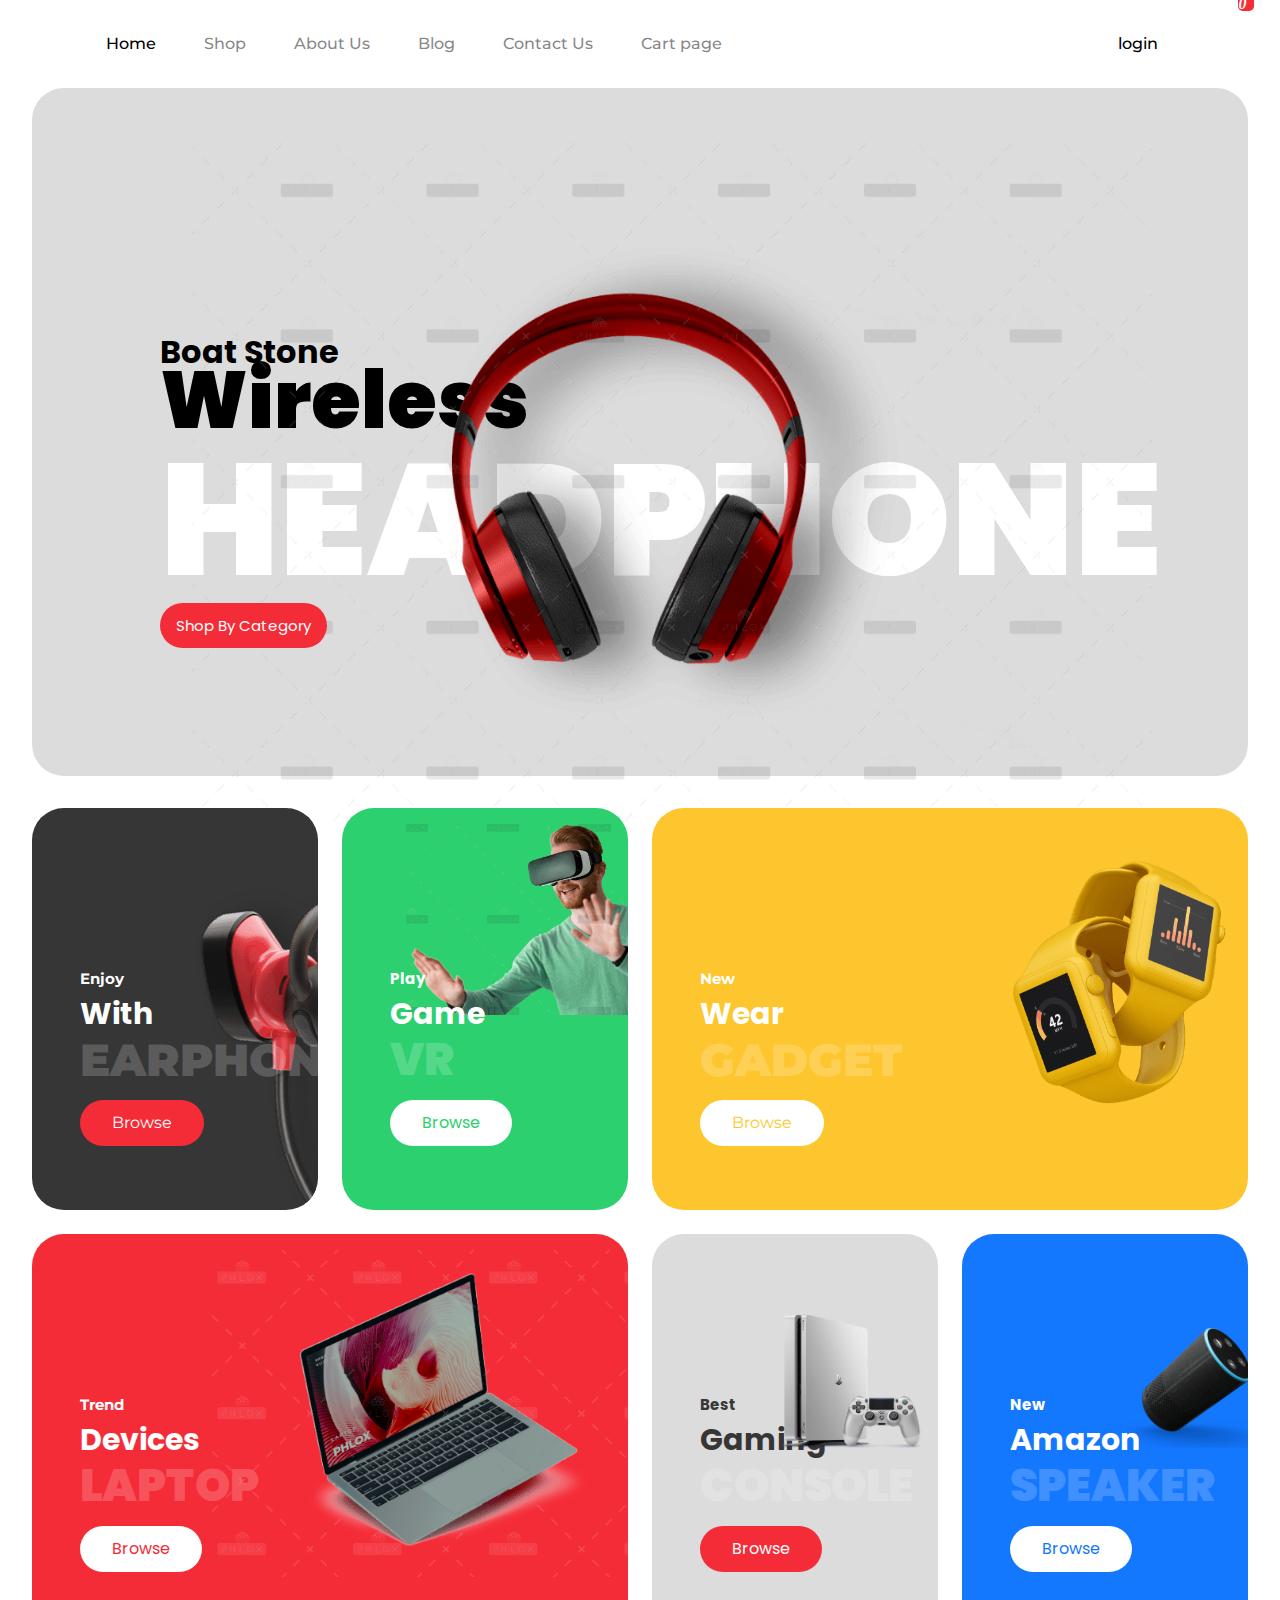
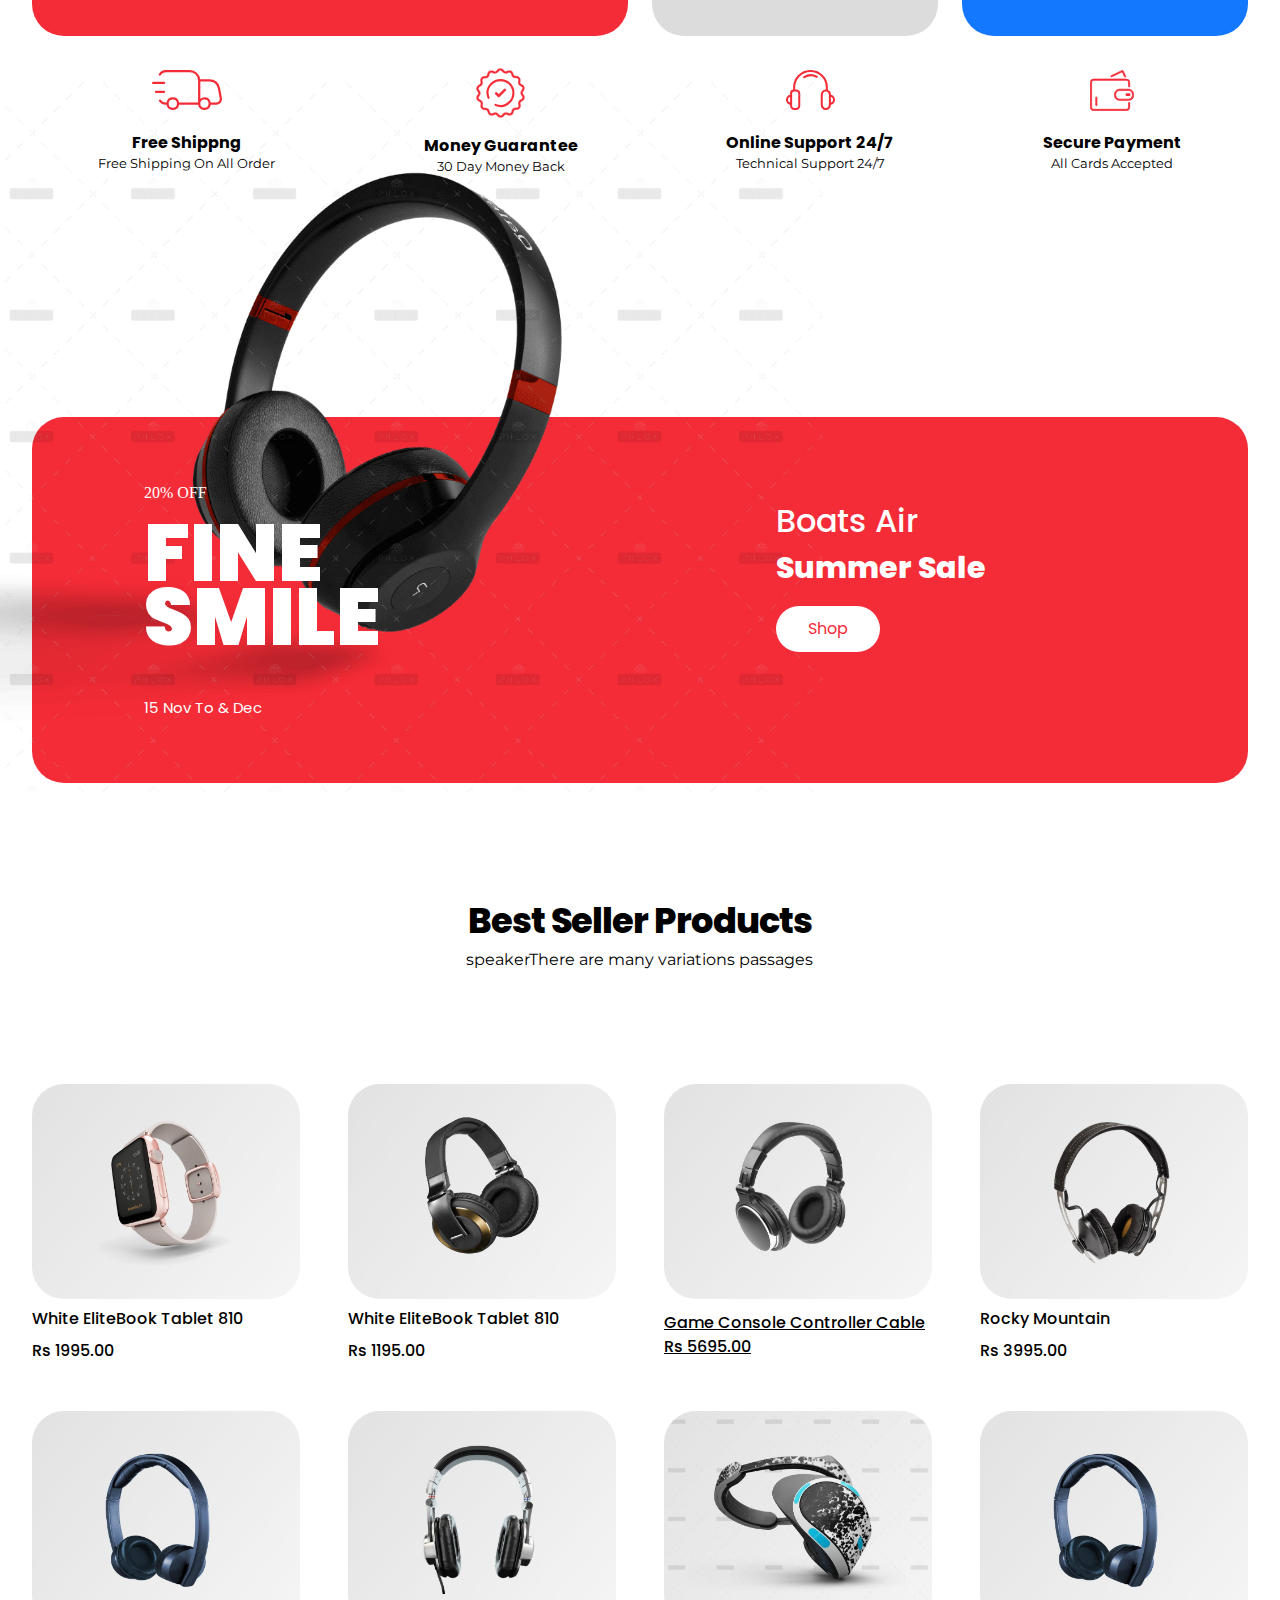
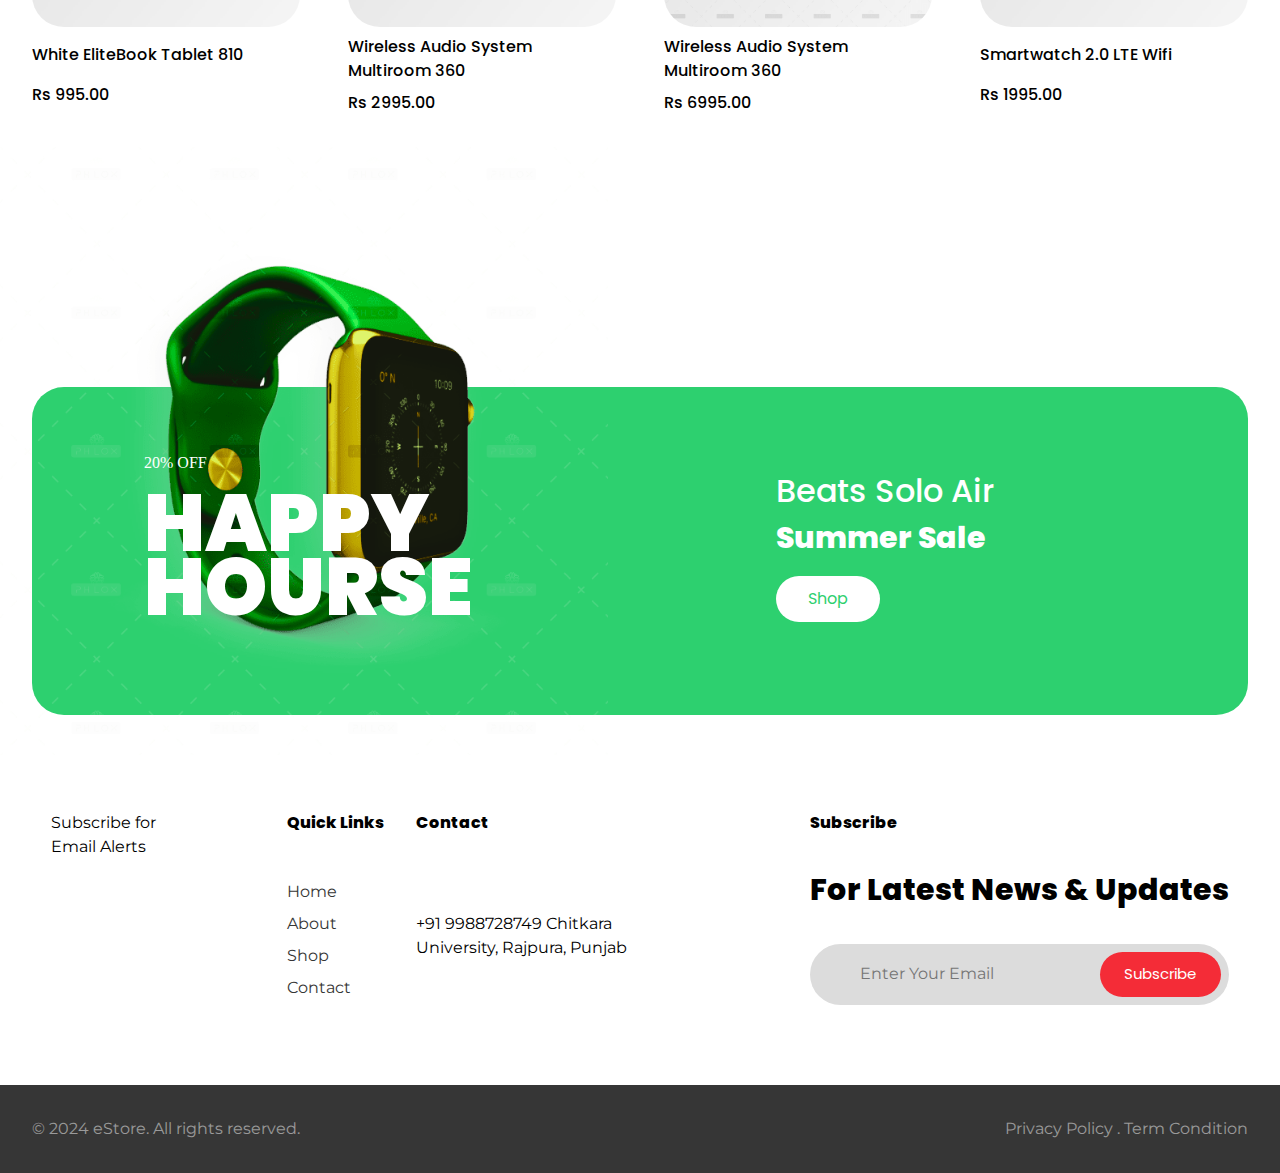
<file: index.html>
<!DOCTYPE html>
<html lang="en">
  <head>
    <meta charset="UTF-8" />
    <meta http-equiv="X-UA-Compatible" content="IE=edge" />
    <meta name="viewport" content="width=device-width, initial-scale=1.0" />

    <link
      href="https://fonts.googleapis.com/css2?family=Montserrat:wght@100;200;300;400;500;600;700;800;900&family=Poppins:wght@100;200;300;400;500;600;700;800;900&display=swap"
      rel="stylesheet"
    />
    <link rel="stylesheet" href="https://unicons.iconscout.com/release/v4.0.0/css/line.css"/>
    <link rel="stylesheet" href="css/index.css" />
    <script src="js/index.js" defer></script>
    <title>Ecommerce Website</title>
  </head>
  <body class="home">
    <header class="primary-header container flex">
      <div class="header-inner-one flex">
        <div class="logo">
        </div>
        <button
          class="mobile-close-btn"
          data-visible="false"
          aria-controls="primary-navigation"
        >
          <i class="uil uil-times-circle"></i>
        </button>
        <nav>
          <ul
            id="primary-navigation"
            data-visible="false"
            class="primary-navigation flex"
          >
            <li>
              <a class="active fs-100 fs-montserrat bold-500" href="index.html"
                >Home</a
              >
            </li>
            <li>
              <a class="fs-100 fs-montserrat bold-500" href="shop.html"
                >Shop</a
              >
            </li>
            <li>
              <a class="fs-100 fs-montserrat bold-500" href="about.html"
                >About Us</a
              >
            </li>
            <li>
              <a class="fs-100 fs-montserrat bold-500" href="blog.html"
                >Blog</a
              >
            </li>
            <li>
              <a class="fs-100 fs-montserrat bold-500" href="contactus.html"
                >Contact Us</a
              >
            </li>
            <li>
              <a class="fs-100 fs-montserrat bold-500" href="cart.html"
                >Cart page</a
              >
            </li>
          </ul>
        </nav>
      </div>

      <div class="header-login flex">
        <p class="fs-100 fs-montserrat bold-500">login</p>
        <i class="uil uil-search"></i>
        <i
          id="cart-box"
          aria-controls="cart-icon"
          class="uil uil-shopping-bag"
        ></i>

        <div id="cart-icon" data-visible="false" class="cart-icon">
          <div class="shopping flex">
            <p>Shopping Basket</p>
            <i id="cross-btn" class="uil uil-times"></i>
          </div>
          <div class="cart flex">
            <i class="uil uil-shopping-cart-alt"></i>
            <p>Cart Is Empty</p>

          </div>
        </div>
      </div>
      <div class="mobile-open-btn"><i class="uil uil-align-right"></i></div>
    </header>

    <main class="hero-section">
      <div>
        <h1 class="fs-200 fs-poppins">
          Boat Stone
          <span class="block lineheight fs-300 bold-900 big-wireless fs-poppins"
            >Wireless</span
          ><span
            class="text-white fs-900 uppercase lineheight-2 bold-bolder fs-poppins"
            >HeadPhone</span
          >
        </h1>
        <img src="image/p-1.png" alt="" />
      </div>
      <div class="hero-inner flex">
        <div>
          <button class="large-btn bg-red text-white fs-poppins fs-50">
            Shop By Category
          </button>
        </div>
        <!-- <div class="hero-info">
          <h4 class="fs-montserrat">Description</h4>
          <p class="fs-montserrat">
            There are many variations passages of Lorem Ipsum available, but the
            majority have suffered alteration
          </p>
        </div> -->
      </div>
    </main>

    <section class="product-section">
      <div class="category bg-black grid">
        <div>
          <h3 class="text-white fs-50 fs-montserrat bold">
            Enjoy <span class="block fs-300 fs-poppins bold">With</span
            ><span
              class="earphone uppercase fs-400 fs-montserrat bold-900 lineheight"
              >Earphone</span
            >
          </h3>
          <button class="prdduct-btn large-btn text-white bg-red fs-montserrat">
            Browse
          </button>
        </div>
        <div class="product-img1">
          <img src="image/h.png" alt="" />
        </div>
      </div>
      <div class="category bg-green grid">
        <div>
          <h3 class="text-white fs-50 fs-poppins bold">
            Play <span class="block fs-300 fs-poppins bold">Game</span
            ><span
              class="earphone uppercase fs-400 fs-poppins bold-900 lineheight"
              >VR</span
            >
          </h3>
          <button class="prdduct-btn large-btn text-green bg-white fs-poppins">
            Browse
          </button>
        </div>
        <div class="product-img5">
          <img src="image/man2.png" alt="" />
        </div>
      </div>
      <div class="category bg-yellow grid">
        <div>
          <h3 class="text-white fs-50 fs-montserrat bold">
            New <span class="block fs-300 fs-poppins bold">Wear</span
            ><span
              class="earphone uppercase fs-400 fs-montserrat bold-900 lineheight"
              >Gadget</span
            >
          </h3>
          <button
            class="prdduct-btn large-btn text-yellow bg-white fs-montserrat"
          >
            Browse
          </button>
        </div>
        <div class="product-img2">
          <img src="image/w.png" alt="" />
        </div>
      </div>
      <div class="category bg-red grid">
        <div>
          <h3 class="text-white fs-50 fs-montserrat bold">
            Trend <span class="block fs-300 fs-poppins bold">Devices</span
            ><span
              class="earphone uppercase fs-400 fs-poppins bold-900 lineheight"
              >Laptop</span
            >
          </h3>
          <button class="prdduct-btn large-btn text-red bg-white fs-poppins">
            Browse
          </button>
        </div>
        <div class="product-img3">
          <img src="image/Laptop.png" alt="" />
        </div>
      </div>
      <div class="category bg-gray grid">
        <div>
          <h3 class="text-black fs-50 fs-poppins bold">
            Best
            <span class="block fs-300 fs-poppins bold text-black">Gaming</span
            ><span
              class="earphone uppercase fs-400 fs-poppins bold-900 lineheight"
              >Console</span
            >
          </h3>
          <button class="prdduct-btn large-btn text-white bg-red fs-poppins">
            Browse
          </button>
        </div>
        <div class="product-img4">
          <img src="image/gam.png" alt="" />
        </div>
      </div>
      
      <div class="category bg-blue grid">
        <div>
          <h3 class="text-white fs-50 fs-poppins bold">
            New <span class="block fs-300 fs-poppins bold">Amazon</span
            ><span
              class="earphone uppercase fs-400 fs-poppins bold-900 lineheight"
              >speaker</span
            >
          </h3>
          <button class="prdduct-btn large-btn text-blue bg-white fs-poppins">
            Browse
          </button>
        </div>
        <div class="product-img6">
          <img src="image/mus.png" alt="" />
        </div>
      </div>
    </section>


    <section class="service-section">
      <div class="service">
        <img src="image/free.svg" alt="" />
        <div class="service-info">
          <h3 class="fs-poppins fs-200">Free Shippng</h3>
          <p class="fs-montserrat fs-50">Free Shipping On All Order</p>
        </div>
      </div>
      <div class="service">
        <img src="image/sett.svg" alt="" />
        <div class="service-info">
          <h3 class="fs-poppins fs-200">Money Guarantee</h3>
          <p class="fs-montserrat fs-50">30 Day Money Back</p>
        </div>
      </div>
      <div class="service">
        <img src="image/supt.svg" alt="" />
        <div class="service-info">
          <h3 class="fs-poppins fs-200">Online Support 24/7</h3>
          <p class="fs-montserrat fs-50">Technical Support 24/7</p>
        </div>
      </div>
      <div class="service">
        <img src="image/pay.svg" alt="" />
        <div class="service-info">
          <h3 class="fs-poppins fs-200">Secure Payment</h3>
          <p class="fs-montserrat fs-50">All Cards Accepted</p>
        </div>
      </div>
    </section>


    <section class="feature-section bg-red">
      <div class="feature-one grid">
        <img src="image/image1.png" alt="" />
        <p class="text-white uppercase">20% OFF</p>
        <p
          class="font-size lineheight fs-500 text-white fs-poppins bold-900 uppercase"
        >
          fine <span class="smile">smile</span>
        </p>
        <p class="text-white fs-poppins fs-50">15 Nov To & Dec</p>
      </div>
      <div class="feature-info">
        <h2 class="fs-200 text-white fs-poppins bold-500">Boats Air</h2>
        <p class="fs-poppins fs-300 bold-800 text-white">Summer Sale</p>
        
        <button class="prdduct-btn large-btn text-red bg-white fs-poppins">
          Shop
        </button>
      </div>
    </section>

    <section class="best-product container">
      <h2 class="letter-spacing bold-800 fs-poppins">Best Seller Products</h2>
      <p class="fs-montserrat fs-100">
        speakerThere are many variations passages
      </p>
    </section>

    <section class="best-Seller">
      <div class="product grid">
        <img src="image/p-2.jpg" alt="" />
        <p class="fs-poppins bold-500">White EliteBook Tablet 810</p>
        <p class="fs-poppins bold-500">Rs 1995.00</p>

        <div class="product-details grid bg-red">
          <i class="text-white uil uil-shopping-cart-alt"></i>
          <i class="text-white uil uil-heart-alt"></i>
        </div>

      </div>
      <div class="product grid">
        <img src="image/p-3.jpg" alt="" />
        <p class="fs-poppins bold-500">White EliteBook Tablet 810</p>
        <p class="fs-poppins bold-500">Rs 1195.00</p>


        <div class="product-details grid bg-red">
          <i class="text-white uil uil-shopping-cart-alt"></i>
          <i class="text-white uil uil-heart-alt"></i>
        </div>

      </div>
      <div class="product grid">
	  
        <img src="image/p-4.jpg" alt="" /> <a href ="product.html" style="color:black";>
        <p class="fs-poppins bold-500">Game Console Controller Cable</p>
        <p class="fs-poppins bold-500">Rs 5695.00</p>
		</a>
	
        <div class="product-details grid bg-red">
          <i class="text-white uil uil-shopping-cart-alt"></i>
          <i class="text-white uil uil-heart-alt"></i>
        </div>

      </div>
      <div class="product grid">
        <img src="image/p-5.jpg" alt="" />
        <p class="fs-poppins bold-500">Rocky Mountain</p>
        <p class="fs-poppins bold-500">Rs 3995.00</p>

        <div class="product-details grid bg-red">
          <i class="text-white uil uil-shopping-cart-alt"></i>
          <i class="text-white uil uil-heart-alt"></i>
        </div>

      </div>
      <div class="product grid">
        <img src="image/p9.jpg" alt="" />
        <p class="fs-poppins bold-500">White EliteBook Tablet 810</p>
        <p class="fs-poppins bold-500">Rs 995.00</p>

        <div class="product-details grid bg-red">
          <i class="text-white uil uil-shopping-cart-alt"></i>
          <i class="text-white uil uil-heart-alt"></i>
        </div>
        
      </div>
      <div class="product grid">
        <img src="image/p-7.jpg" alt="" />
        <p class="fs-poppins bold-500">Wireless Audio System Multiroom 360</p>
        <p class="fs-poppins bold-500">Rs 2995.00</p>

        <div class="product-details grid bg-red">
          <i class="text-white uil uil-shopping-cart-alt"></i>
          <i class="text-white uil uil-heart-alt"></i>
        </div>

      </div>
      <div class="product grid">
        <img src="image/p8.png" alt="" />
        <p class="fs-poppins bold-500">Wireless Audio System Multiroom 360</p>
        <p class="fs-poppins bold-500">Rs 6995.00</p>

        <div class="product-details grid bg-red">
          <i class="text-white uil uil-shopping-cart-alt"></i>
          <i class="text-white uil uil-heart-alt"></i>
        </div>

      </div>
      <div class="product grid">
        <img src="image/p9.jpg" alt="" />
        <p class="fs-poppins bold-500">Smartwatch 2.0 LTE Wifi</p>
        <p class="fs-poppins bold-500">Rs 1995.00</p>

        <!-- ---------------------------- -->
        <div class="product-details grid bg-red">
          <i class="text-white uil uil-shopping-cart-alt"></i>
          <i class="text-white uil uil-heart-alt"></i>
        </div>
      </div>
    </section>

    <section class="feature-section bg-green">
      <div class="feature-green feature-one grid">
        <img src="image/p12.png" alt="" />
        <p class="text-white uppercase">20% OFF</p>
        <p
          class="font-size lineheight fs-500 text-white fs-poppins bold-900 uppercase"
        >
          HAPPY <span class="smile">HOURSE</span>
        </p>
       
      </div>
      <div class="feature-info">
        <h2 class="fs-200 text-white fs-poppins bold-500">Beats Solo Air</h2>
        <p class="fs-poppins fs-300 bold-800 text-white">Summer Sale</p>
        
        <button class="prdduct-btn large-btn text-green bg-white fs-poppins">
          Shop
        </button>
      </div>
    </section>
    
    

    <footer>

      <section class="footer grid">
        <div class="footer-logo grid">
          <p class="fs-montserrat fs-200">
             Subscribe for Email Alerts
          </p>
          <div class="social-media flex">
            <i class="uil uil-facebook-f"></i>
            <i class="uil uil-instagram"></i>
            <i class="uil uil-linkedin"></i>
            <i class="uil uil-twitter"></i>
          </div>
        </div>

        <div class="footer-menu grid">
          <h3 class="fs-poppins fs-200 bold-800">Quick Links</h3>
          <ul>
            <li>
              <a class="fs-montserrat text-black fs-200" href="#">Home</a>
            </li>
            <li>
              <a class="fs-montserrat text-black fs-200" href="#">About</a>
            </li>
            <li>
              <a class="fs-montserrat text-black fs-200" href="#">Shop</a>
            </li>
            <li>
              <a class="fs-montserrat text-black fs-200" href="#">Contact</a>
            </li>
          </ul>
        </div>

        <div class="contact grid">
          <h3 class="fs-poppins fs-200 bold-800">Contact</h3>
          <p class="fs-montserrat">
            +91 9988728749 Chitkara University, Rajpura, Punjab
          </p>
        </div>

        <div class="emails grid">
          <h3 class="fs-poppins fs-200 bold-800">Subscribe</h3>
          <p class="updates fs-poppins fs-300 bold-800">
            For Latest News & Updates
          </p>
          <div class="inputField flex bg-gray">
            <input
              type="email"
              placeholder="Enter Your Email"
              class="fs-montserrat bg-gray"
            />
            <button class="bg-red text-white fs-poppins fs-50">
              Subscribe
            </button>
          </div>
        </div>
      </section>

      <section class="copyRight">
        <p class="c-font fs-montserrat fs-200">
          © 2024 eStore. All rights reserved.
        </p>
        <p class="fs-montserrat fs-100 text-align p-top">
          Privacy Policy . Term Condition
        </p>
      </section>
    </footer>
  </body>
</html>
</file>
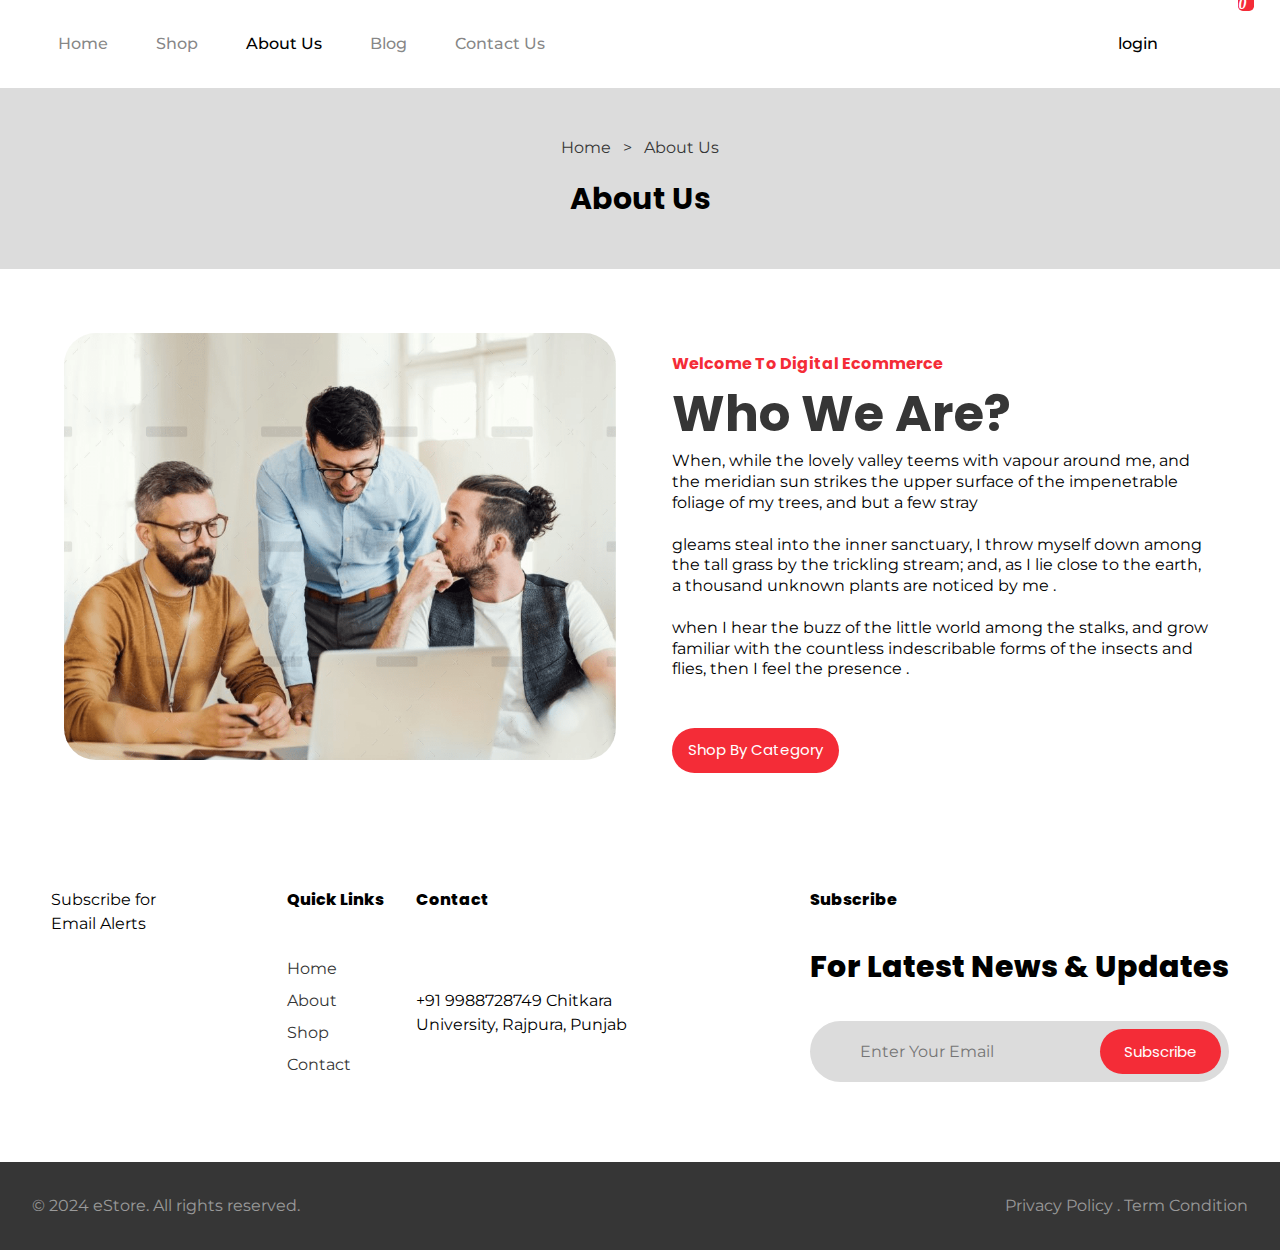
<file: about.html>
<!DOCTYPE html>
<html lang="en">
  <head>
    <meta charset="UTF-8" />
    <meta http-equiv="X-UA-Compatible" content="IE=edge" />
    <meta name="viewport" content="width=device-width, initial-scale=1.0" />

    <!-- Google Fonts -->
    <link href="https://fonts.googleapis.com/css2?family=Montserrat:wght@100;200;300;400;500;600;700;800;900&family=Poppins:wght@100;200;300;400;500;600;700;800;900&display=swap" rel="stylesheet" />

    <!-- Icon -->
    <link
      rel="stylesheet" href="https://unicons.iconscout.com/release/v4.0.0/css/line.css"/>
    <!-- icon -->

    <!-- Google fonts End -->

    <!-- custon style Sheet & JavaScript -->
    <link rel="stylesheet" href="css/shop.css" />
    <link rel="stylesheet" href="css/index.css" />
    <link rel="stylesheet" href="css/about.css">
    <script src="js/index.js" defer></script>
    <script src="js/shop.js" defer></script>
    <!-- custon style Sheet & JavaScript -->
    <title>Ecommerce Website</title>
  </head>
  <body class="home">
    <header class="primary-header container flex">
      <div class="header-inner-one flex">
        
        <button
          class="mobile-close-btn"
          data-visible="false"
          aria-controls="primary-navigation"
        >
          <i class="uil uil-times-circle"></i>
        </button>
        <nav>
          <ul
            id="primary-navigation"
            data-visible="false"
            class="primary-navigation flex"
          >
            <li>
              <a class="fs-100 fs-montserrat bold-500" href="index.html"
                >Home</a
              >
            </li>
            <li>
              <a class="fs-100 fs-montserrat bold-500" href="shop.html">Shop</a>
            </li>
            <li>
              <a class="active fs-100 fs-montserrat bold-500" href="about.html"
                >About Us</a
              >
            </li>
            <li>
              <a class="fs-100 fs-montserrat bold-500" href="blog.html">Blog</a>
            </li>
            <li>
              <a class="fs-100 fs-montserrat bold-500" href="contactus.html"
                >Contact Us</a
              >
            </li>
          </ul>
        </nav>
      </div>

      <div class="header-login flex">
        <p class="fs-100 fs-montserrat bold-500">login</p>
        <i class="uil uil-search"></i>
        <i
          id="cart-box"
          aria-controls="cart-icon"
          class="uil uil-shopping-bag"
        ></i>

        <!-- =================1111111111================== -->
        <div id="cart-icon" data-visible="false" class="cart-icon">
          <div class="shopping flex">
            <p>Shopping Basket</p>
            <i id="cross-btn" class="uil uil-times"></i>
          </div>
          <div class="cart bold-800 flex">
            <i class="uil uil-shopping-cart-alt"></i>
            <p>Cart Is Empty</p>

            <!-- ================================================== -->

            <!-- ================================================== -->
          </div>
        </div>
      </div>
      <div class="mobile-open-btn"><i class="uil uil-align-right"></i></div>
    </header>



    <!-- ===================Shop Feature Section============================ -->

    <section class="shop-feature bg-gray grid">
      <div>
        <p class="fs-montserrat text-black">
          Home <span aria-hidden="true" class="margin">></span> About Us
        </p>
      </div>
      <h2 class="fs-poppins fs-300 bold-700">About Us</h2>
    </section>

    <!-- ========================About Section========================== -->

   <section class="about-section grid">
       <div>
           <img src="image/about-us.png" alt="">
       </div>
       <div class="about-info">
           <h3 class="fs-poppins fs-200 text-red">Welcome To Digital Ecommerce</h3>
           <h1 class="fs-poppins fs-500 text-black">Who We Are?</h1>
           <p class="fs-montserrat fs-100">When, while the lovely valley teems with vapour around me, and the meridian sun strikes the upper surface of the impenetrable foliage of my trees, and but a few stray<br><br>

            gleams steal into the inner sanctuary, I throw myself down among the tall grass by the trickling stream; and, as I lie close to the earth, a thousand unknown plants are noticed by me .<br><br>
            when I hear the buzz of the little world among the stalks, and grow familiar with the countless indescribable forms of the insects and flies, then I feel the presence .</p>
            <div class="about-btn">
                <button class="large-btn bg-red text-white fs-poppins fs-50">Shop By Category</button>
              </div>
       </div>
   </section>




    <!-- ========================About Section========================== -->




     <!-- =====================Footer Section================ -->

     <footer>

      <section class="footer grid">
        <div class="footer-logo grid">
          <p class="fs-montserrat fs-200">
             Subscribe for Email Alerts
          </p>
          <div class="social-media flex">
            <i class="uil uil-facebook-f"></i>
            <i class="uil uil-instagram"></i>
            <i class="uil uil-linkedin"></i>
            <i class="uil uil-twitter"></i>
          </div>
        </div>

        <div class="footer-menu grid">
          <h3 class="fs-poppins fs-200 bold-800">Quick Links</h3>
          <ul>
            <li>
              <a class="fs-montserrat text-black fs-200" href="#">Home</a>
            </li>
            <li>
              <a class="fs-montserrat text-black fs-200" href="#">About</a>
            </li>
            <li>
              <a class="fs-montserrat text-black fs-200" href="#">Shop</a>
            </li>
            <li>
              <a class="fs-montserrat text-black fs-200" href="#">Contact</a>
            </li>
          </ul>
        </div>

        <div class="contact grid">
          <h3 class="fs-poppins fs-200 bold-800">Contact</h3>
          <p class="fs-montserrat">
            +91 9988728749 Chitkara University, Rajpura, Punjab
          </p>
        </div>

        <div class="emails grid">
          <h3 class="fs-poppins fs-200 bold-800">Subscribe</h3>
          <p class="updates fs-poppins fs-300 bold-800">
            For Latest News & Updates
          </p>
          <div class="inputField flex bg-gray">
            <input
              type="email"
              placeholder="Enter Your Email"
              class="fs-montserrat bg-gray"
            />
            <button class="bg-red text-white fs-poppins fs-50">
              Subscribe
            </button>
          </div>
        </div>
      </section>

      <section class="copyRight">
        <p class="c-font fs-montserrat fs-200">
          © 2024 eStore. All rights reserved.
        </p>
        <p class="fs-montserrat fs-100 text-align p-top">
          Privacy Policy . Term Condition
        </p>
      </section>
    </footer>
  </body>
</html>
</file>
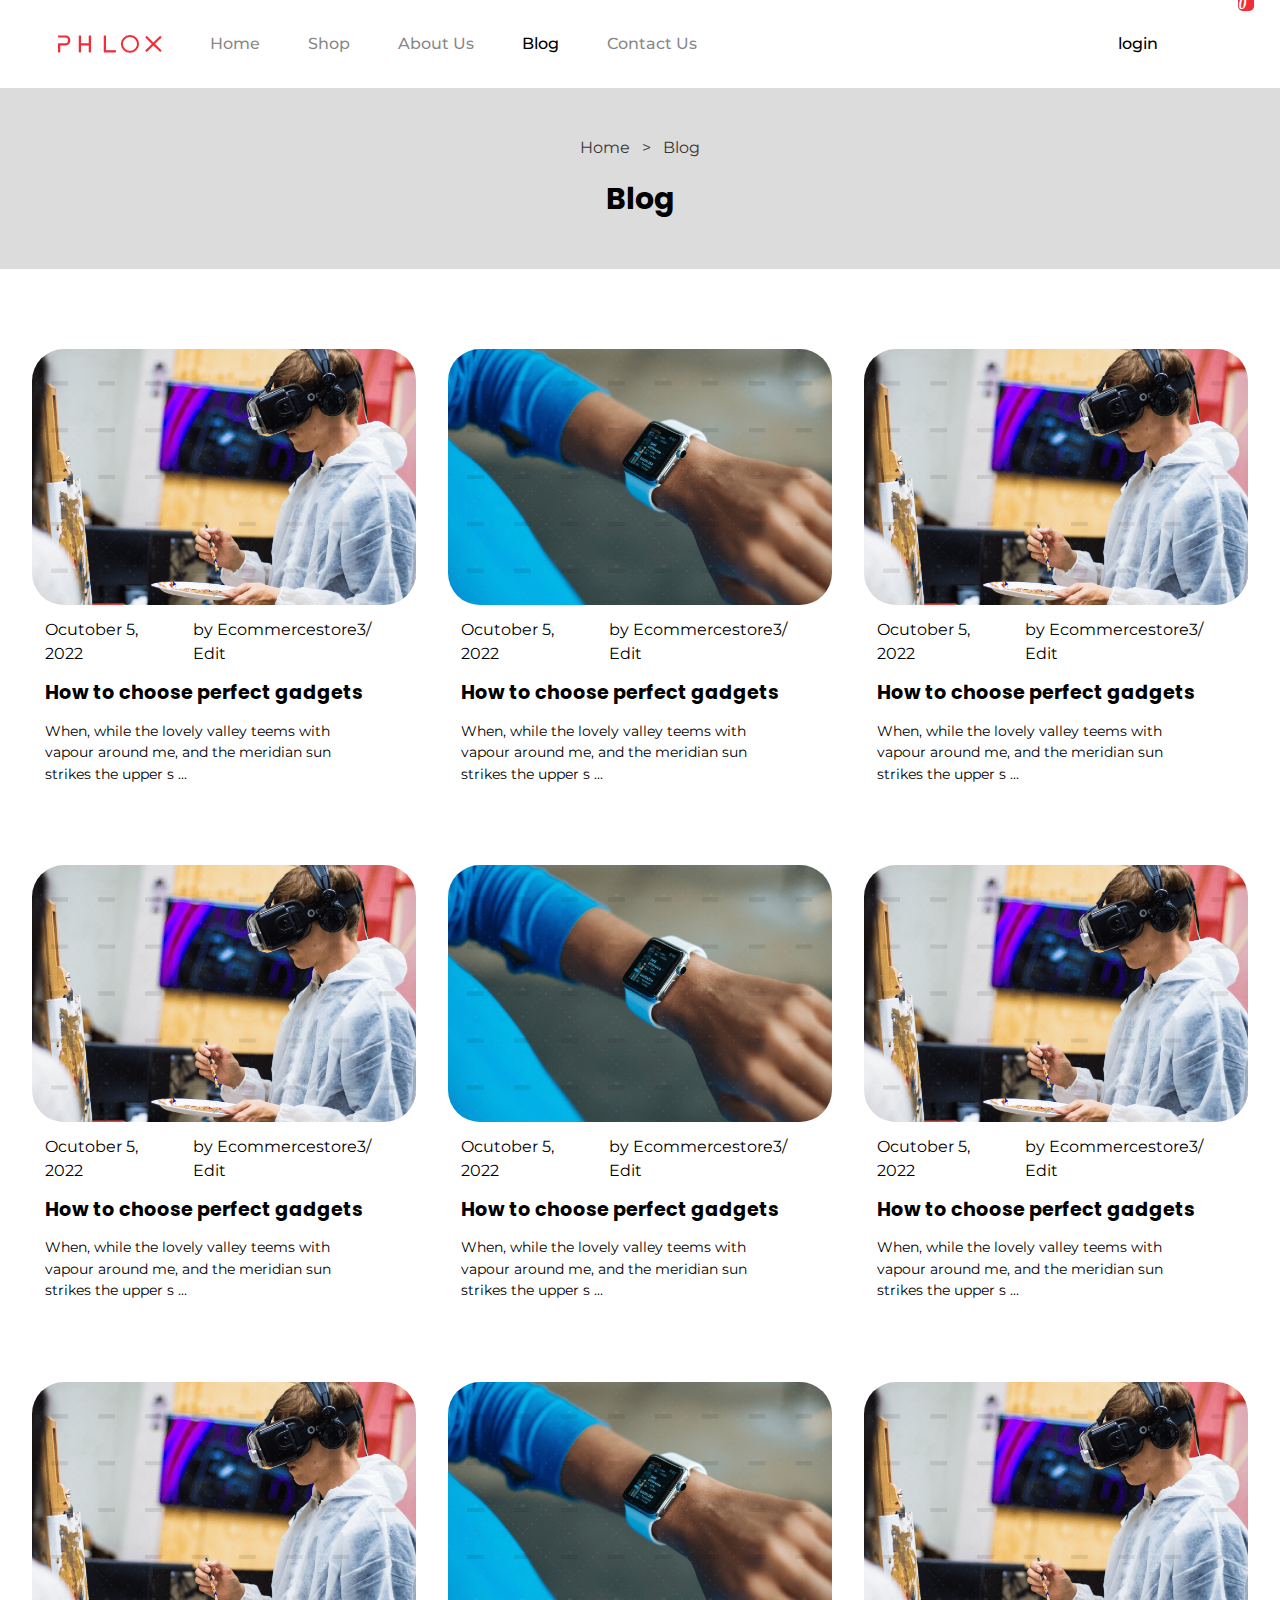
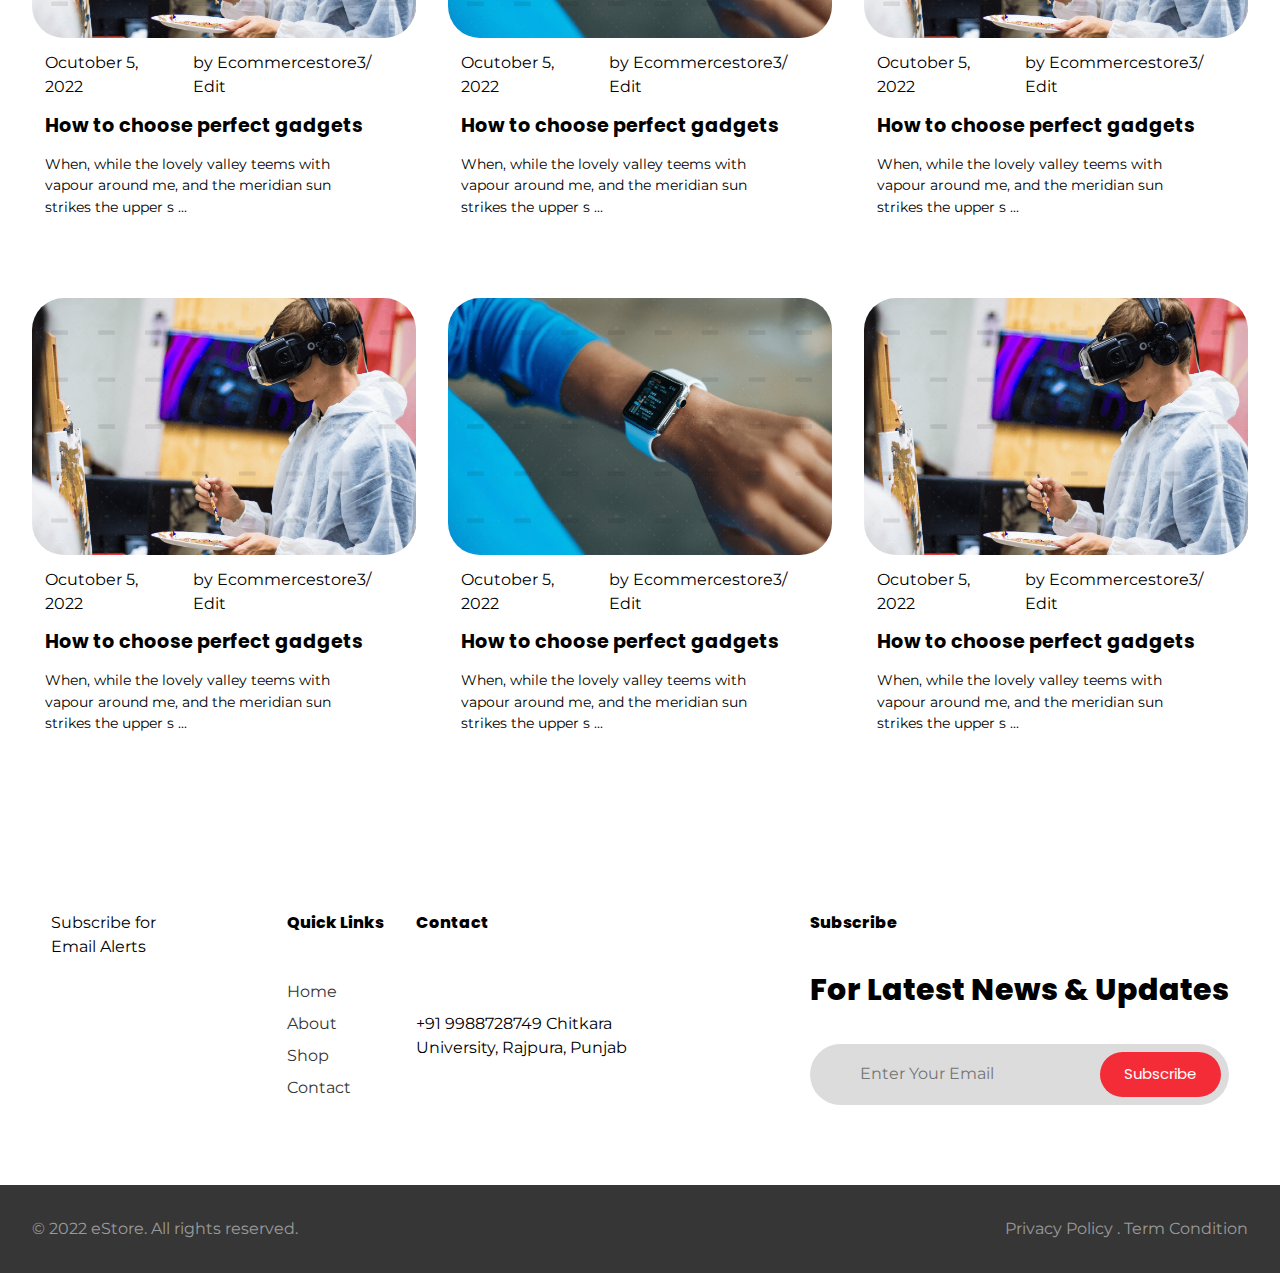
<file: blog.html>
<!DOCTYPE html>
<html lang="en">
  <head>
    <meta charset="UTF-8" />
    <meta http-equiv="X-UA-Compatible" content="IE=edge" />
    <meta name="viewport" content="width=device-width, initial-scale=1.0" />

    <!-- Google Fonts -->
    <link
      href="https://fonts.googleapis.com/css2?family=Montserrat:wght@100;200;300;400;500;600;700;800;900&family=Poppins:wght@100;200;300;400;500;600;700;800;900&display=swap"
      rel="stylesheet"
    />

    <!-- Icon -->
    <link rel="stylesheet" href="https://unicons.iconscout.com/release/v4.0.0/css/line.css">
    <!-- icon -->

    <!-- Google fonts End -->

    <!-- custon style Sheet & JavaScript -->
    <link rel="stylesheet" href="css/index.css" />
    <link rel="stylesheet" href="css/shop.css">
    <link rel="stylesheet" href="css/blog.css">
    <script src="js/index.js" defer></script>
    <!-- custon style Sheet & JavaScript -->
    <title>Ecommerce Website</title>


  </head>
  <body class="home">
    <header class="primary-header container flex">
      <div class="header-inner-one flex">
      <div class="logo">
        <img src="/image/logo.png" alt="">
      </div>
      <button class="mobile-close-btn" data-visible="false" aria-controls="primary-navigation"><i class="uil uil-times-circle"></i></button>
      <nav>
        <ul id="primary-navigation" data-visible="false" class="primary-navigation flex">
          <li><a class="fs-100 fs-montserrat bold-500" href="index.html">Home</a></li>
          <li><a class="fs-100 fs-montserrat bold-500" href="shop.html">Shop</a></li>
          <li><a class="fs-100 fs-montserrat bold-500" href="about.html">About Us</a></li>
          <li><a class="active fs-100 fs-montserrat bold-500" href="blog.html">Blog</a></li>
          <li><a class="fs-100 fs-montserrat bold-500" href="contactus.html">Contact Us</a></li>
        </ul>
      </nav>
    </div>

    <div class="header-login flex">
      <p class="fs-100 fs-montserrat bold-500">login</p>
      <i class="uil uil-search"></i>
      <i id="cart-box" aria-controls="cart-icon" class="uil uil-shopping-bag"></i>

      <!-- =================1111111111================== -->
      <div id="cart-icon" data-visible="false" class="cart-icon">
        <div class="shopping flex">
        <p>Shopping Basket</p>
        <i id="cross-btn" class="uil uil-times"></i>
        </div>
        <div class="cart bold-800 flex">
        <i class="uil uil-shopping-cart-alt"></i>
        <p>Cart Is Empty</p>

        <!-- ================================================== -->

        <!-- ================================================== -->
        </div>
      </div>
    </div>
    <div class="mobile-open-btn"><i class="uil uil-align-right"></i></div>
    </header>



        <!-- ===================Shop Feature Section============================ -->

        <section class="shop-feature bg-gray grid">
            <div>
              <p class="fs-montserrat text-black">
                Home <span aria-hidden="true" class="margin">></span> Blog
              </p>
            </div>
            <h2 class="fs-poppins fs-300 bold-700">Blog</h2>
          </section>

<!-- ================Blog Section======================== -->
     <!-- ============blog News=========================== -->

     <div class="blog">
  
    <section class="recent-news grid">
      <div class="news grid">
        <img src="image/news-1.png" alt="">
        <div class="fs-montserrat fs-100 flex padding-inline"><p>Ocutober 5, 2022</p>
          <p>by Ecommercestore3/ Edit</p>
        </div>
        <h2 class="fs-poppins padding-inline fs-200 blod-600">How to choose perfect gadgets</h2>
        <p class="fs-montserrat padding-inline fs-100">When, while the lovely valley teems with vapour around me, and the meridian sun strikes the upper s ...</p>
      </div>
  
      <div class="news grid">
        <img src="image/news-2.png" alt="">
        <div class="fs-montserrat fs-100 flex padding-inline"><p>Ocutober 5, 2022</p>
          <p>by Ecommercestore3/ Edit</p>
        </div>
        <h2 class="fs-poppins padding-inline fs-200 blod-600">How to choose perfect gadgets</h2>
        <p class="fs-montserrat padding-inline fs-100">When, while the lovely valley teems with vapour around me, and the meridian sun strikes the upper s ...</p>
      </div>
  
      <div class="news grid">
        <img src="image/news-1.png" alt="">
        <div class="post-date fs-montserrat fs-100 flex padding-inline"><p>Ocutober 5, 2022</p>
          <p>by Ecommercestore3/ Edit</p>
        </div>
        <h2 class="fs-poppins padding-inline fs-200 blod-600">How to choose perfect gadgets</h2>
        <p class="fs-montserrat padding-inline fs-100">When, while the lovely valley teems with vapour around me, and the meridian sun strikes the upper s ...</p>
      </div>
    </section>

    <!-- ========================================== -->

    <section class="recent-news grid">
        <div class="news grid">
          <img src="image/news-1.png" alt="">
          <div class="fs-montserrat fs-100 flex padding-inline"><p>Ocutober 5, 2022</p>
            <p>by Ecommercestore3/ Edit</p>
          </div>
          <h2 class="fs-poppins padding-inline fs-200 blod-600">How to choose perfect gadgets</h2>
          <p class="fs-montserrat padding-inline fs-100">When, while the lovely valley teems with vapour around me, and the meridian sun strikes the upper s ...</p>
        </div>
    
        <div class="news grid">
          <img src="image/news-2.png" alt="">
          <div class="fs-montserrat fs-100 flex padding-inline"><p>Ocutober 5, 2022</p>
            <p>by Ecommercestore3/ Edit</p>
          </div>
          <h2 class="fs-poppins padding-inline fs-200 blod-600">How to choose perfect gadgets</h2>
          <p class="fs-montserrat padding-inline fs-100">When, while the lovely valley teems with vapour around me, and the meridian sun strikes the upper s ...</p>
        </div>
    
        <div class="news grid">
          <img src="image/news-1.png" alt="">
          <div class="post-date fs-montserrat fs-100 flex padding-inline"><p>Ocutober 5, 2022</p>
            <p>by Ecommercestore3/ Edit</p>
          </div>
          <h2 class="fs-poppins padding-inline fs-200 blod-600">How to choose perfect gadgets</h2>
          <p class="fs-montserrat padding-inline fs-100">When, while the lovely valley teems with vapour around me, and the meridian sun strikes the upper s ...</p>
        </div>
      </section>

      <!-- ======================================== -->

      <section class="recent-news grid">
        <div class="news grid">
          <img src="image/news-1.png" alt="">
          <div class="fs-montserrat fs-100 flex padding-inline"><p>Ocutober 5, 2022</p>
            <p>by Ecommercestore3/ Edit</p>
          </div>
          <h2 class="fs-poppins padding-inline fs-200 blod-600">How to choose perfect gadgets</h2>
          <p class="fs-montserrat padding-inline fs-100">When, while the lovely valley teems with vapour around me, and the meridian sun strikes the upper s ...</p>
        </div>
    
        <div class="news grid">
          <img src="image/news-2.png" alt="">
          <div class="fs-montserrat fs-100 flex padding-inline"><p>Ocutober 5, 2022</p>
            <p>by Ecommercestore3/ Edit</p>
          </div>
          <h2 class="fs-poppins padding-inline fs-200 blod-600">How to choose perfect gadgets</h2>
          <p class="fs-montserrat padding-inline fs-100">When, while the lovely valley teems with vapour around me, and the meridian sun strikes the upper s ...</p>
        </div>
    
        <div class="news grid">
          <img src="image/news-1.png" alt="">
          <div class="post-date fs-montserrat fs-100 flex padding-inline"><p>Ocutober 5, 2022</p>
            <p>by Ecommercestore3/ Edit</p>
          </div>
          <h2 class="fs-poppins padding-inline fs-200 blod-600">How to choose perfect gadgets</h2>
          <p class="fs-montserrat padding-inline fs-100">When, while the lovely valley teems with vapour around me, and the meridian sun strikes the upper s ...</p>
        </div>
      </section>


      <!-- ========================================? -->
      <section class="recent-news grid">
        <div class="news grid">
          <img src="image/news-1.png" alt="">
          <div class="fs-montserrat fs-100 flex padding-inline"><p>Ocutober 5, 2022</p>
            <p>by Ecommercestore3/ Edit</p>
          </div>
          <h2 class="fs-poppins padding-inline fs-200 blod-600">How to choose perfect gadgets</h2>
          <p class="fs-montserrat padding-inline fs-100">When, while the lovely valley teems with vapour around me, and the meridian sun strikes the upper s ...</p>
        </div>
    
        <div class="news grid">
          <img src="image/news-2.png" alt="">
          <div class="fs-montserrat fs-100 flex padding-inline"><p>Ocutober 5, 2022</p>
            <p>by Ecommercestore3/ Edit</p>
          </div>
          <h2 class="fs-poppins padding-inline fs-200 blod-600">How to choose perfect gadgets</h2>
          <p class="fs-montserrat padding-inline fs-100">When, while the lovely valley teems with vapour around me, and the meridian sun strikes the upper s ...</p>
        </div>
    
        <div class="news grid">
          <img src="image/news-1.png" alt="">
          <div class="post-date fs-montserrat fs-100 flex padding-inline"><p>Ocutober 5, 2022</p>
            <p>by Ecommercestore3/ Edit</p>
          </div>
          <h2 class="fs-poppins padding-inline fs-200 blod-600">How to choose perfect gadgets</h2>
          <p class="fs-montserrat padding-inline fs-100">When, while the lovely valley teems with vapour around me, and the meridian sun strikes the upper s ...</p>
        </div>
      </section>

</div>

<!-- ================Blog Section======================== -->

    
<footer>

  <section class="footer grid">
    <div class="footer-logo grid">
      <p class="fs-montserrat fs-200">
         Subscribe for Email Alerts
      </p>
      <div class="social-media flex">
        <i class="uil uil-facebook-f"></i>
        <i class="uil uil-instagram"></i>
        <i class="uil uil-linkedin"></i>
        <i class="uil uil-twitter"></i>
      </div>
    </div>

    <div class="footer-menu grid">
      <h3 class="fs-poppins fs-200 bold-800">Quick Links</h3>
      <ul>
        <li>
          <a class="fs-montserrat text-black fs-200" href="#">Home</a>
        </li>
        <li>
          <a class="fs-montserrat text-black fs-200" href="#">About</a>
        </li>
        <li>
          <a class="fs-montserrat text-black fs-200" href="#">Shop</a>
        </li>
        <li>
          <a class="fs-montserrat text-black fs-200" href="#">Contact</a>
        </li>
      </ul>
    </div>

    <div class="contact grid">
      <h3 class="fs-poppins fs-200 bold-800">Contact</h3>
      <p class="fs-montserrat">
        +91 9988728749 Chitkara University, Rajpura, Punjab
      </p>
    </div>

    <div class="emails grid">
      <h3 class="fs-poppins fs-200 bold-800">Subscribe</h3>
      <p class="updates fs-poppins fs-300 bold-800">
        For Latest News & Updates
      </p>
      <div class="inputField flex bg-gray">
        <input
          type="email"
          placeholder="Enter Your Email"
          class="fs-montserrat bg-gray"
        />
        <button class="bg-red text-white fs-poppins fs-50">
          Subscribe
        </button>
      </div>
    </div>
  </section>

  <section class="copyRight">
    <p class="c-font fs-montserrat fs-200">
      © 2022 eStore. All rights reserved.
    </p>
    <p class="fs-montserrat fs-100 text-align p-top">
      Privacy Policy . Term Condition
    </p>
  </section>
</footer>


  </body>
</html>
</file>
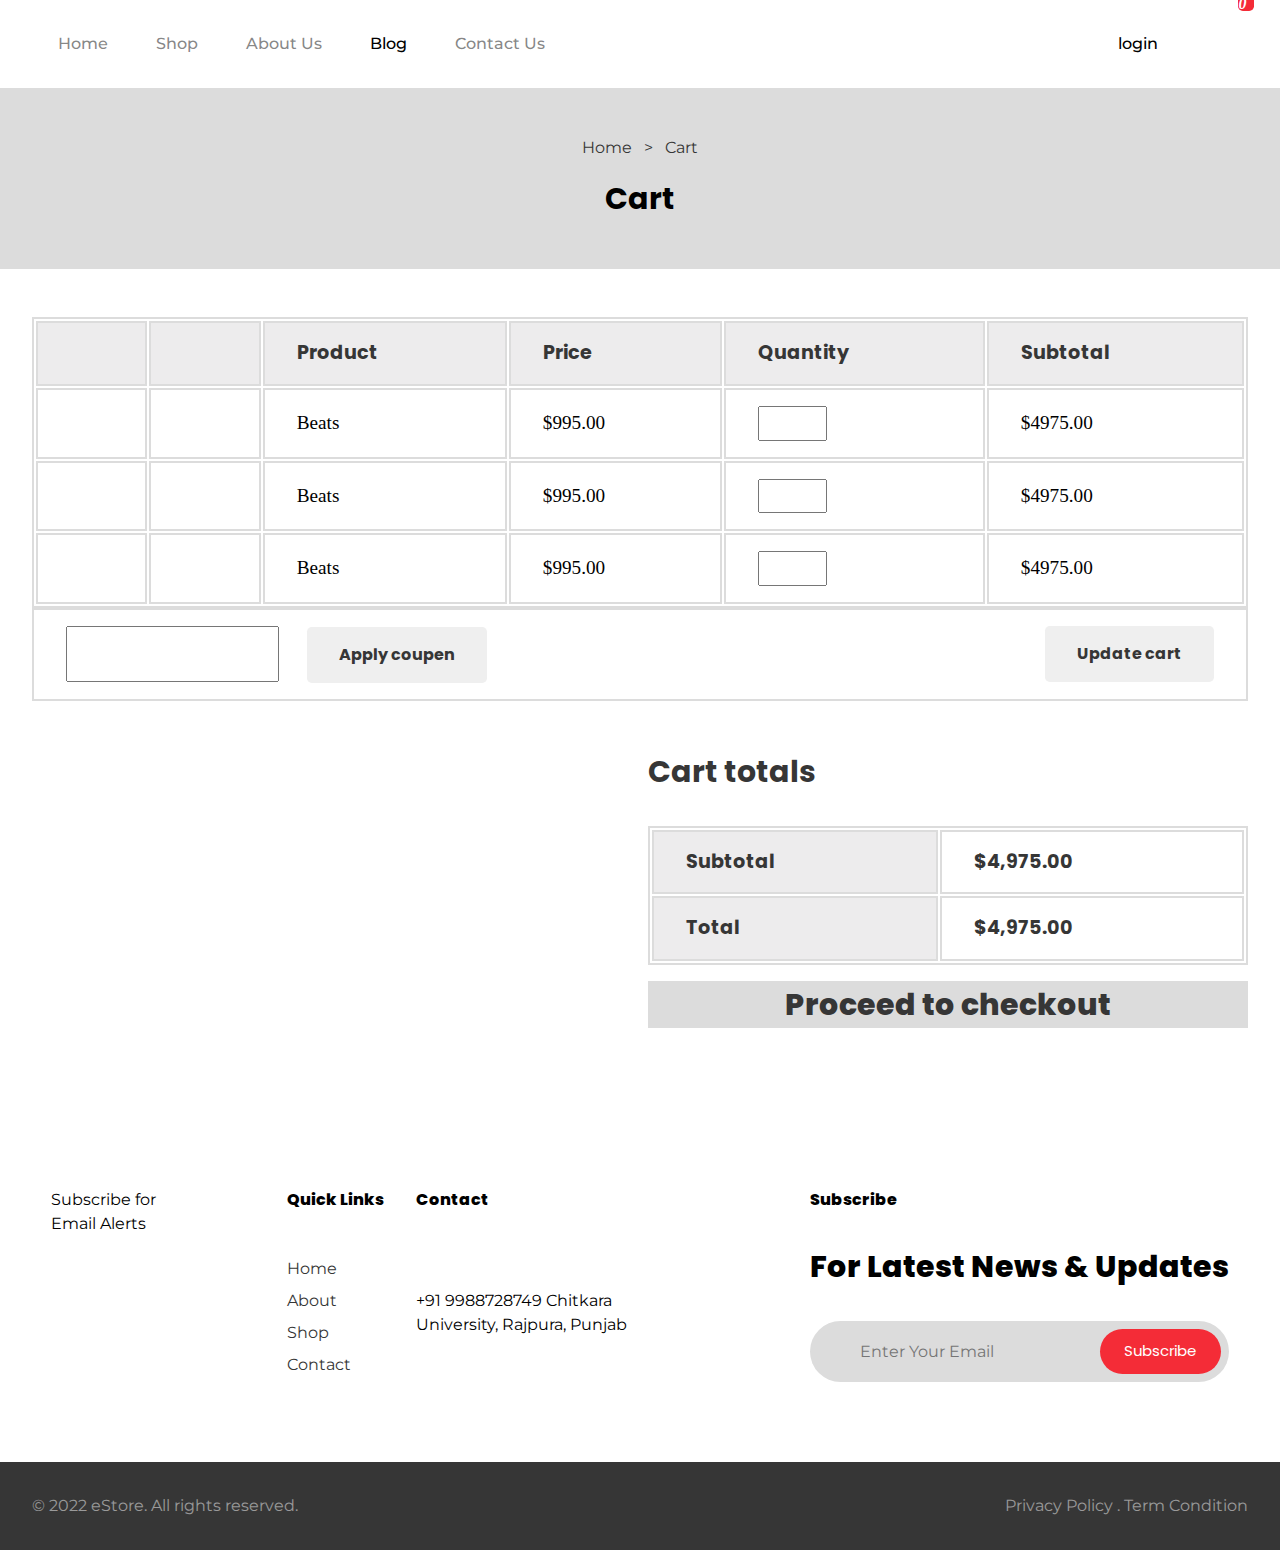
<file: cart.html>
<!DOCTYPE html>
<html lang="en">
  <head>
    <meta charset="UTF-8" />
    <meta http-equiv="X-UA-Compatible" content="IE=edge" />
    <meta name="viewport" content="width=device-width, initial-scale=1.0" />

    <!-- Google Fonts -->
    <link
      href="https://fonts.googleapis.com/css2?family=Montserrat:wght@100;200;300;400;500;600;700;800;900&family=Poppins:wght@100;200;300;400;500;600;700;800;900&display=swap" rel="stylesheet"/>

    <!-- Icon -->
    <link rel="stylesheet" href="https://unicons.iconscout.com/release/v4.0.0/css/line.css"/>
    <!-- icon -->

    <!-- Google fonts End -->

    <!-- custon style Sheet & JavaScript -->
    <link rel="stylesheet" href="css/index.css" />
    <link rel="stylesheet" href="css/shop.css" />
    <link rel="stylesheet" href="css/blog.css" />
    <link rel="stylesheet" href="css/cart.css" />
    <script src="js/index.js" defer></script>
    <!-- custon style Sheet & JavaScript -->
    <title>Ecommerce Website</title>
  </head>
  <body class="home">
    <header class="primary-header container flex">
      <div class="header-inner-one flex">
        
        <button
          class="mobile-close-btn"
          data-visible="false"
          aria-controls="primary-navigation"
        >
          <i class="uil uil-times-circle"></i>
        </button>
        <nav>
          <ul
            id="primary-navigation"
            data-visible="false"
            class="primary-navigation flex"
          >
            <li>
              <a class="fs-100 fs-montserrat bold-500" href="index.html"
                >Home</a
              >
            </li>
            <li>
              <a class="fs-100 fs-montserrat bold-500" href="shop.html"
                >Shop</a
              >
            </li>
            <li>
              <a class="fs-100 fs-montserrat bold-500" href="about.html"
                >About Us</a
              >
            </li>
            <li>
              <a class="active fs-100 fs-montserrat bold-500" href="blog.html"
                >Blog</a
              >
            </li>
            <li>
              <a class="fs-100 fs-montserrat bold-500" href="contactus.html"
                >Contact Us</a
              >
            </li>
          </ul>
        </nav>
      </div>

      <div class="header-login flex">
        <p class="fs-100 fs-montserrat bold-500">login</p>
        <i class="uil uil-search"></i>
        <i
          id="cart-box"
          aria-controls="cart-icon"
          class="uil uil-shopping-bag"
        ></i>

        <!-- =================1111111111================== -->
        <div id="cart-icon" data-visible="false" class="cart-icon">
          <div class="shopping flex">
            <p>Shopping Basket</p>
            <i id="cross-btn" class="uil uil-times"></i>
          </div>
          <div class="cart bold-800 flex">
            <i class="uil uil-shopping-cart-alt"></i>
            <p>Cart Is Empty</p>

            <!-- ================================================== -->

            <!-- ================================================== -->
          </div>
        </div>
      </div>
      <div class="mobile-open-btn"><i class="uil uil-align-right"></i></div>
    </header>

    <!-- ===================Shop Feature Section============================ -->

    <section class="shop-feature bg-gray grid">
      <div>
        <p class="fs-montserrat text-black">
          Home <span aria-hidden="true" class="margin">></span> Cart
        </p>
      </div>
      <h2 class="fs-poppins fs-300 bold-700">Cart</h2>
    </section>

    <!-- ===============================Cart Section=================== -->

    <section class="table">
      <table>
        <thead class="thead fs-poppins text-black bold-700 bg-very-light-gray">
          <tr>
            <td></td>
            <td></td>
            <td>Product</td>
            <td>Price</td>
            <td>Quantity</td>
            <td>Subtotal</td>
          </tr>
        </thead>
        <tbody>
          <tr>
            <td><i class="uil uil-times"></i></td>
            <td><i class="uil uil-user-circle"></i></td>
            <td>Beats</td>
            <td>$995.00</td>
            <td><input type="number" min="0" max="10" /></td>
            <td>$4975.00</td>
          </tr>
          <tr>
            <td><i class="uil uil-times"></i></td>
            <td><i class="uil uil-user-circle"></i></td>
            <td>Beats</td>
            <td>$995.00</td>
            <td><input type="number" min="0" max="10" /></td>
            <td>$4975.00</td>
          </tr>
          <tr>
            <td><i class="uil uil-times"></i></td>
            <td><i class="uil uil-user-circle"></i></td>
            <td>Beats</td>
            <td>$995.00</td>
            <td><input type="number" min="0" max="10" /></td>
            <td>$4975.00</td>
          </tr>
        </tbody>
      </table>

      <div class="copen-box flex">
        <div>
            <input class="copen-input fs-poppins text-black" type="text">
            <button class="cupen-btn fs-poppins bold-700 text-black">Apply coupen</button>
        </div>
        <div>
            <button class="cupen-btn fs-poppins bold-700 text-black">Update cart</button>
        </div>
    </div>
      
    </section>

    <section class="check-out grid">

        <div>

        </div>
        <div>
        <h3 class="fs-poppins fs-300 text-black bold-700">Cart totals</h3>

        <table>
            <thead class="thead fs-poppins text-black bold-700">
              <tr>
                <td class="bg-very-light-gray">Subtotal</td>
                <td>$4,975.00</td>
              </tr>
            </thead>
            <thead class="thead fs-poppins text-black bold-700">
              <tr>
                <td class="bg-very-light-gray">Total</td>
                <td class="bold-700">$4,975.00</td>
              </tr>
            </thead>
            <tbody>
            </table>
            <div class="grid">
                <button class="fs-poppins text-black bold-800 fs-300 bg-gray">Proceed to checkout</button>
            </div>
        </div>

    </section>

    <!-- ===============================Cart Section=================== -->

    <footer>

      <section class="footer grid">
        <div class="footer-logo grid">
          <p class="fs-montserrat fs-200">
             Subscribe for Email Alerts
          </p>
          <div class="social-media flex">
            <i class="uil uil-facebook-f"></i>
            <i class="uil uil-instagram"></i>
            <i class="uil uil-linkedin"></i>
            <i class="uil uil-twitter"></i>
          </div>
        </div>

        <div class="footer-menu grid">
          <h3 class="fs-poppins fs-200 bold-800">Quick Links</h3>
          <ul>
            <li>
              <a class="fs-montserrat text-black fs-200" href="#">Home</a>
            </li>
            <li>
              <a class="fs-montserrat text-black fs-200" href="#">About</a>
            </li>
            <li>
              <a class="fs-montserrat text-black fs-200" href="#">Shop</a>
            </li>
            <li>
              <a class="fs-montserrat text-black fs-200" href="#">Contact</a>
            </li>
          </ul>
        </div>

        <div class="contact grid">
          <h3 class="fs-poppins fs-200 bold-800">Contact</h3>
          <p class="fs-montserrat">
            +91 9988728749 Chitkara University, Rajpura, Punjab
          </p>
        </div>

        <div class="emails grid">
          <h3 class="fs-poppins fs-200 bold-800">Subscribe</h3>
          <p class="updates fs-poppins fs-300 bold-800">
            For Latest News & Updates
          </p>
          <div class="inputField flex bg-gray">
            <input
              type="email"
              placeholder="Enter Your Email"
              class="fs-montserrat bg-gray"
            />
            <button class="bg-red text-white fs-poppins fs-50">
              Subscribe
            </button>
          </div>
        </div>
      </section>

      <section class="copyRight">
        <p class="c-font fs-montserrat fs-200">
          © 2022 eStore. All rights reserved.
        </p>
        <p class="fs-montserrat fs-100 text-align p-top">
          Privacy Policy . Term Condition
        </p>
      </section>
    </footer>
  </body>
</html>
</file>
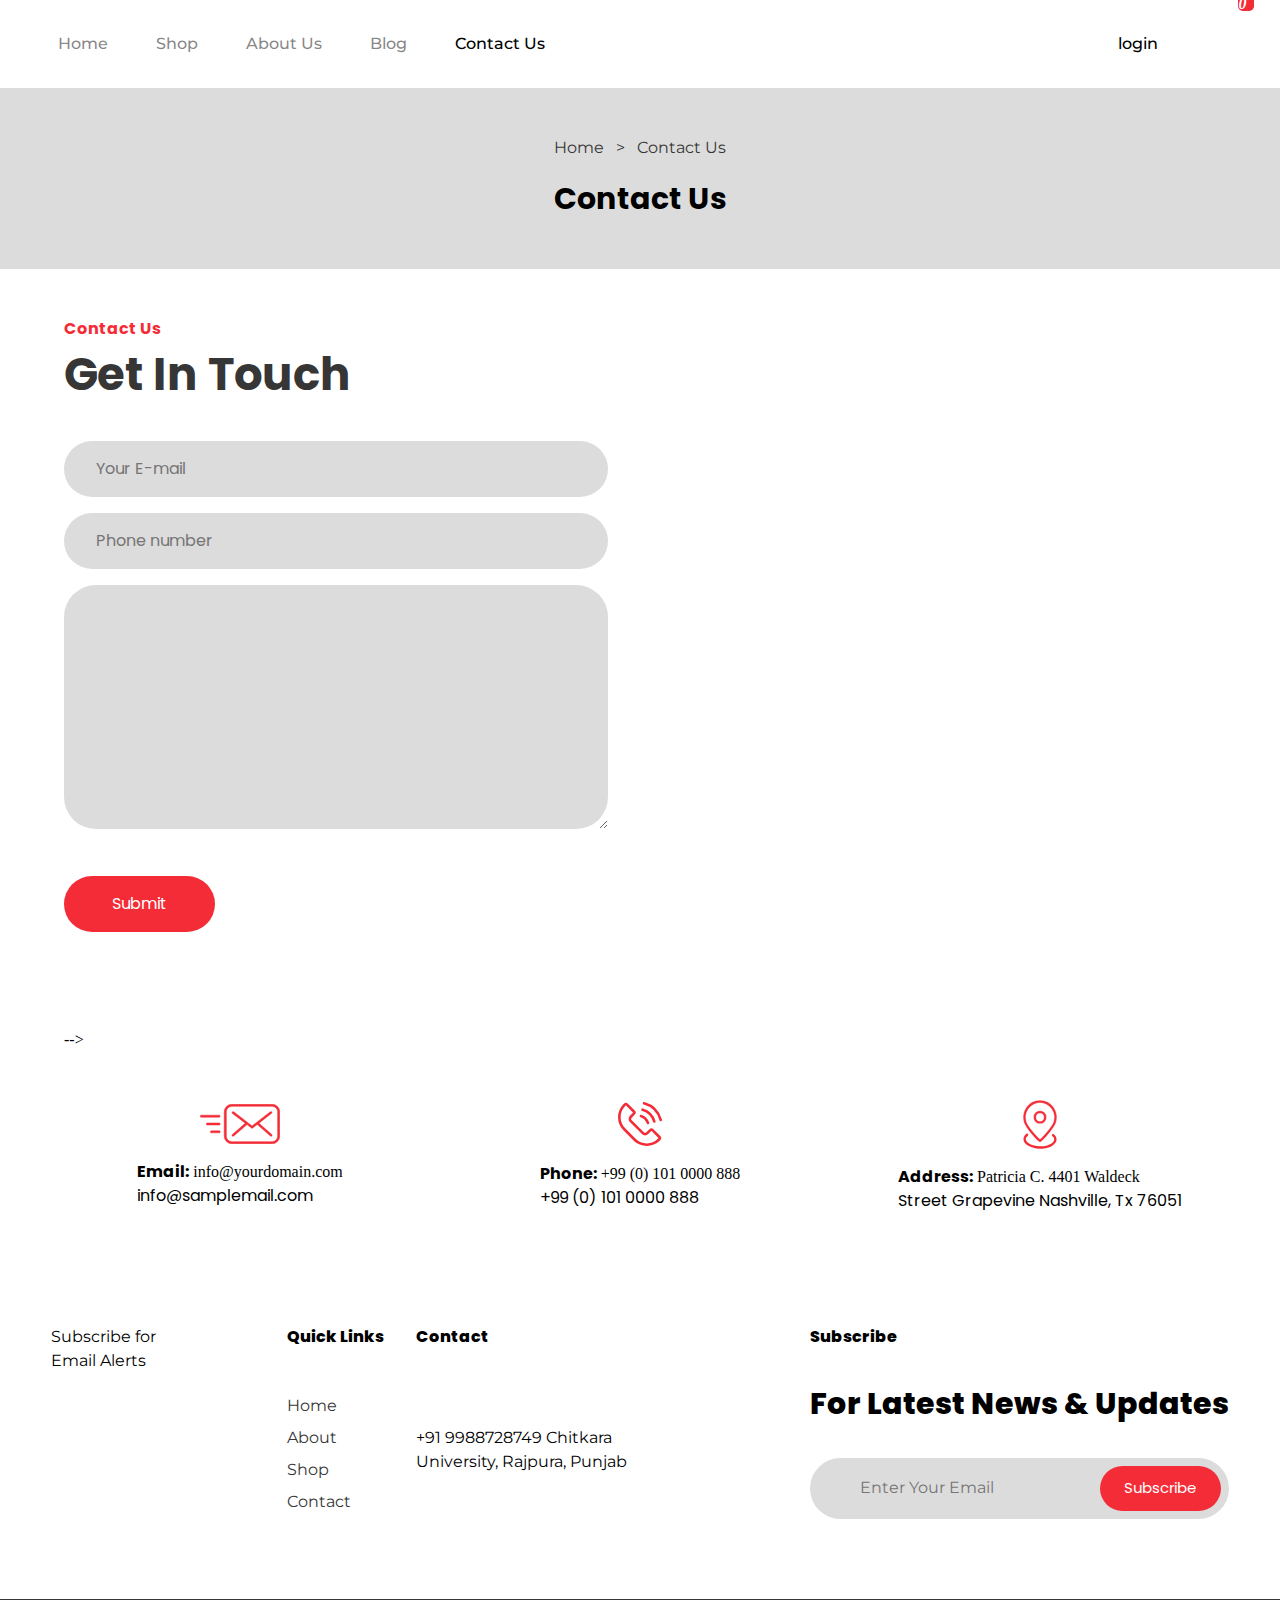
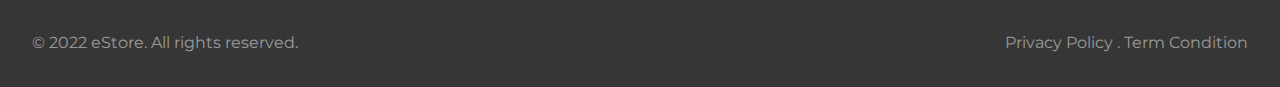
<file: contactus.html>
<!DOCTYPE html>
<html lang="en">
  <head>
    <meta charset="UTF-8" />
    <meta http-equiv="X-UA-Compatible" content="IE=edge" />
    <meta name="viewport" content="width=device-width, initial-scale=1.0" />

    <!-- Google Fonts -->
    <link
      href="https://fonts.googleapis.com/css2?family=Montserrat:wght@100;200;300;400;500;600;700;800;900&family=Poppins:wght@100;200;300;400;500;600;700;800;900&display=swap"
      rel="stylesheet"
    />

    <!-- Icon -->
    <link
      rel="stylesheet"
      href="https://unicons.iconscout.com/release/v4.0.0/css/line.css"
    />
    <!-- icon -->

    <!-- Google fonts End -->

    <!-- custon style Sheet & JavaScript -->
    <link rel="stylesheet" href="css/index.css" />
    <link rel="stylesheet" href="css/shop.css" />
    <link rel="stylesheet" href="css/blog.css" />
    <link rel="stylesheet" href="css//contactus.css" />
    <script src="js/index.js" defer></script>
    <!-- custon style Sheet & JavaScript -->
    <title>Ecommerce Website</title>
  </head>
  <body class="home">
    <header class="primary-header container flex">
      <div class="header-inner-one flex">
        
        <button
          class="mobile-close-btn"
          data-visible="false"
          aria-controls="primary-navigation"
        >
          <i class="uil uil-times-circle"></i>
        </button>
        <nav>
          <ul
            id="primary-navigation"
            data-visible="false"
            class="primary-navigation flex"
          >
            <li>
              <a class="fs-100 fs-montserrat bold-500" href="index.html"
                >Home</a
              >
            </li>
            <li>
              <a class="fs-100 fs-montserrat bold-500" href="shop.html"
                >Shop</a
              >
            </li>
            <li>
              <a class="fs-100 fs-montserrat bold-500" href="aboutus.html"
                >About Us</a
              >
            </li>
            <li>
              <a class="fs-100 fs-montserrat bold-500" href="blog.html"
                >Blog</a
              >
            </li>
            <li>
              <a
                class="active fs-100 fs-montserrat bold-500"
                href="contactus.html"
                >Contact Us</a
              >
            </li>
          </ul>
        </nav>
      </div>

      <div class="header-login flex">
        <p class="fs-100 fs-montserrat bold-500">login</p>
        <i class="uil uil-search"></i>
        <i
          id="cart-box"
          aria-controls="cart-icon"
          class="uil uil-shopping-bag"
        ></i>

        <div id="cart-icon" data-visible="false" class="cart-icon">
          <div class="shopping flex">
            <p>Shopping Basket</p>
            <i id="cross-btn" class="uil uil-times"></i>
          </div>
          <div class="cart bold-800 flex">
            <i class="uil uil-shopping-cart-alt"></i>
            <p>Cart Is Empty</p>

          </div>
        </div>
      </div>
      <div class="mobile-open-btn"><i class="uil uil-align-right"></i></div>
    </header>


    <section class="shop-feature bg-gray grid">
      <div>
        <p class="fs-montserrat text-black">
          Home <span aria-hidden="true" class="margin">></span> Contact Us
        </p>
      </div>
      <h2 class="fs-poppins fs-300 bold-700">Contact Us</h2>
    </section>

    <!-- ===================Contact Us======================== -->

    <section class="contact-us grid">
      <div class="contact-info">
        <div>
          <h1 class="fs-poppins text-red fs-200">Contact Us</h1>
          <h3 class="fs-poppins text-black fs-400">Get In Touch</h3>
        
        </div>
        <form action="#" class="contact-form grid">
          <div class="grid">
            <input
              class="bg-gray text-black fs-poppins"
              type="text"
              placeholder="Your E-mail"
            />
          </div>
          <div class="grid">
            <input
              class="bg-gray text-black fs-poppins"
              type="text"
              placeholder="Phone number"
            />
          </div>
          <div>
            <textarea
              class="bg-gray text-black fs-poppins"
              rows="10"
              placeholder="Your Message Here"
            >
            </textarea>
          </div>

          <div class="contact-btn">
            <button class="large-btn bg-red text-white fs-poppins fs-50">
              Submit
            </button>
          </div>
        </form>
      </div>

      <!-- ================map===================== -->
      <div>
        <!-- <div class="map">
          <!-- <h4 class="fs-poppins fs-200 text-red">
            Google Maps API Key Is Messing
          </h4> -->
          <!-- <p class="fs-montserrat fs-100">
            In order to use google maps on your website, you have to create an
            api key and insert it in customizer "Google Maps API Key" field.
          </p> -->
        </div> -->
      </div>
    </section>

    <!-- ===========Support Section==================== -->

    <section class="suport-container grid">
      <div class="support-info grid">
        <div class="suport-img grid">
          <img src="image/sup-1.svg" alt="" />
        </div>
        <div>
          <p class="fs-100">
            <span class="fs-200 fs-poppins bold-700">Email:</span
            > info@yourdomain.com
          </p>
          <p class="fs-poppins fs-100">info@samplemail.com</p>
        </div>
      </div>
      <div class="support-info grid">
        <div class="suport-img grid">
          <img src="image/sup-2.svg" alt="" />
        </div>
        <div>
          <p class="fs-100">
            <span class="fs-200 fs-poppins bold-700">Phone:</span
            > +99 (0) 101 0000 888
          </p>
          <p class="fs-poppins fs-100">+99 (0) 101 0000 888</p>
        </div>
      </div>
      <div class="support-info grid">
        <div class="suport-img grid">
          <img src="image/sup-3.svg" alt="" />
        </div>
        <div>
          <p class="fs-100">
            <span class="fs-200 fs-poppins bold-700">Address:</span
            > Patricia C. 4401 Waldeck
          </p>
          <p class="fs-poppins fs-100">Street Grapevine Nashville, Tx 76051</p>
        </div>
      </div>
    </section>

    <!-- ===================Contact Us======================== -->

    <footer>

      <section class="footer grid">
        <div class="footer-logo grid">
          <p class="fs-montserrat fs-200">
             Subscribe for Email Alerts
          </p>
          <div class="social-media flex">
            <i class="uil uil-facebook-f"></i>
            <i class="uil uil-instagram"></i>
            <i class="uil uil-linkedin"></i>
            <i class="uil uil-twitter"></i>
          </div>
        </div>

        <div class="footer-menu grid">
          <h3 class="fs-poppins fs-200 bold-800">Quick Links</h3>
          <ul>
            <li>
              <a class="fs-montserrat text-black fs-200" href="#">Home</a>
            </li>
            <li>
              <a class="fs-montserrat text-black fs-200" href="#">About</a>
            </li>
            <li>
              <a class="fs-montserrat text-black fs-200" href="#">Shop</a>
            </li>
            <li>
              <a class="fs-montserrat text-black fs-200" href="#">Contact</a>
            </li>
          </ul>
        </div>

        <div class="contact grid">
          <h3 class="fs-poppins fs-200 bold-800">Contact</h3>
          <p class="fs-montserrat">
            +91 9988728749 Chitkara University, Rajpura, Punjab
          </p>
        </div>

        <div class="emails grid">
          <h3 class="fs-poppins fs-200 bold-800">Subscribe</h3>
          <p class="updates fs-poppins fs-300 bold-800">
            For Latest News & Updates
          </p>
          <div class="inputField flex bg-gray">
            <input
              type="email"
              placeholder="Enter Your Email"
              class="fs-montserrat bg-gray"
            />
            <button class="bg-red text-white fs-poppins fs-50">
              Subscribe
            </button>
          </div>
        </div>
      </section>

      <section class="copyRight">
        <p class="c-font fs-montserrat fs-200">
          © 2022 eStore. All rights reserved.
        </p>
        <p class="fs-montserrat fs-100 text-align p-top">
          Privacy Policy . Term Condition
        </p>
      </section>
    </footer>
</body>
</html>
</file>
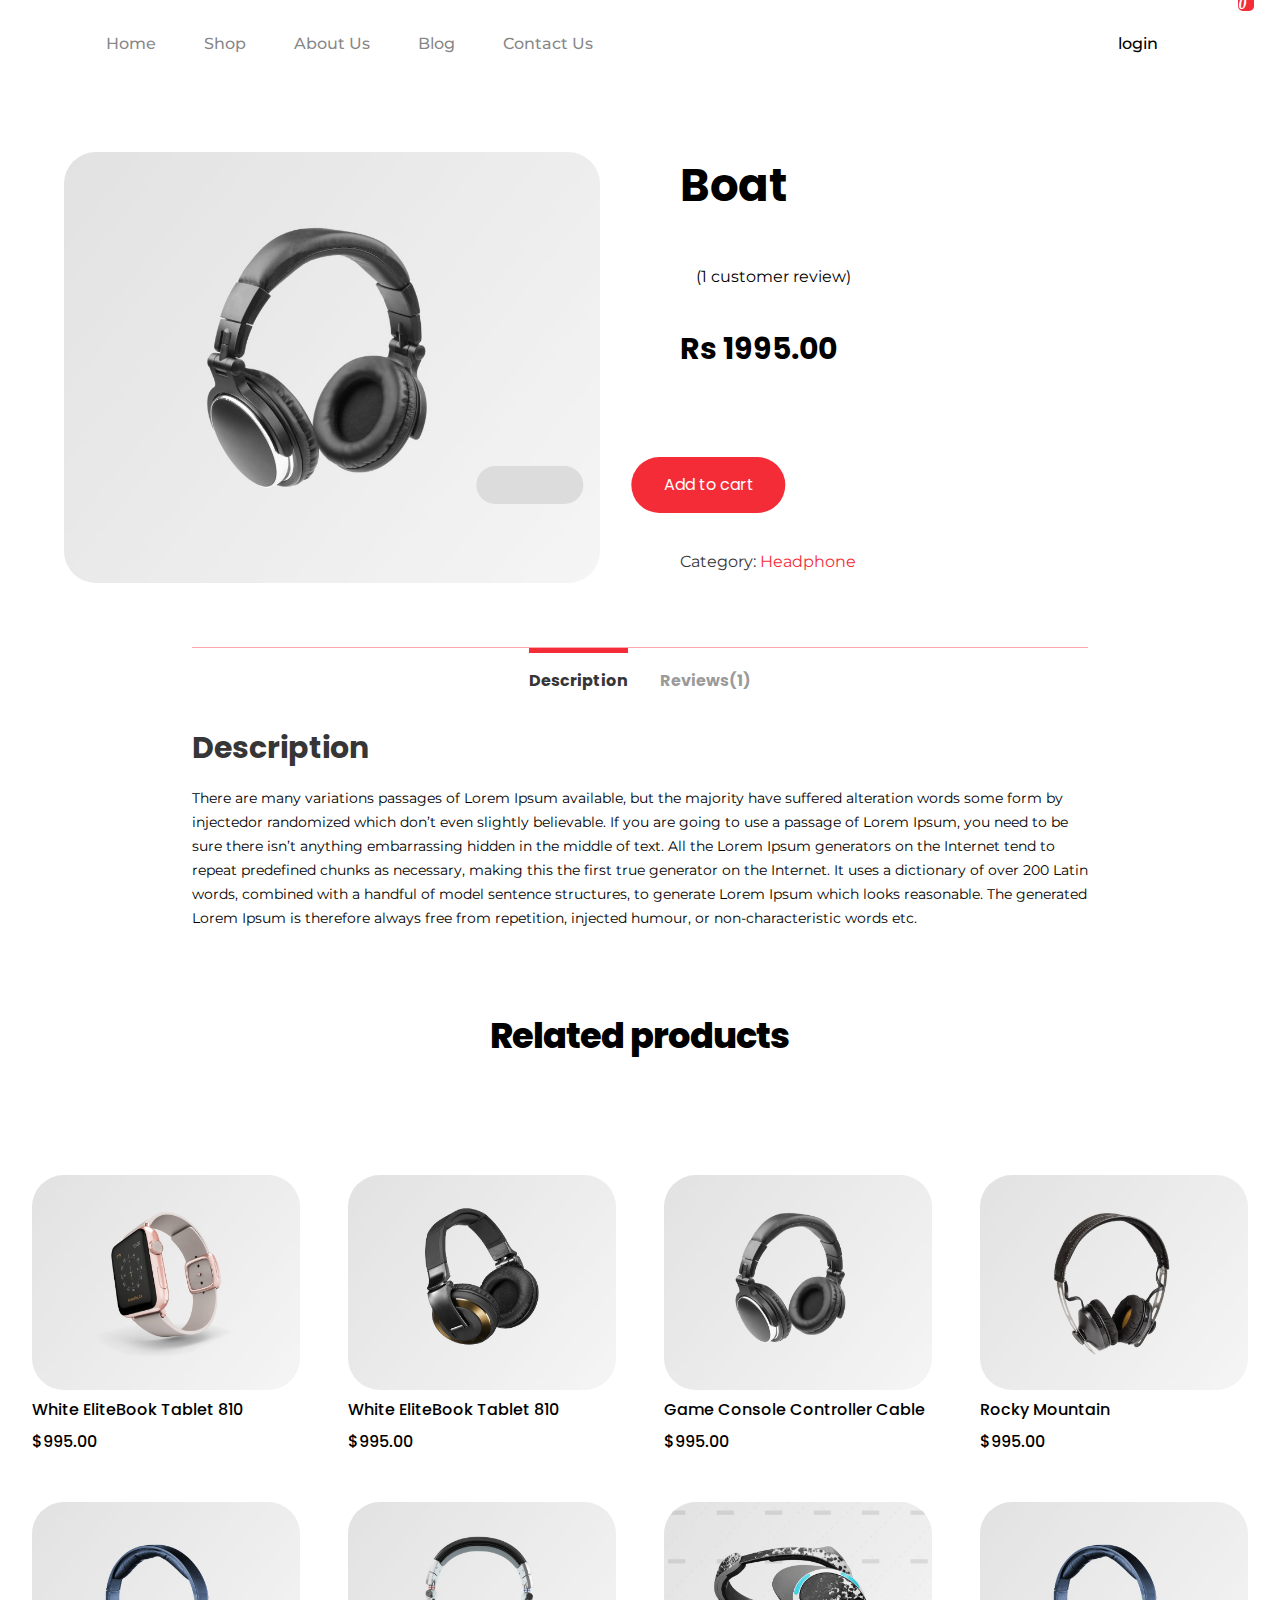
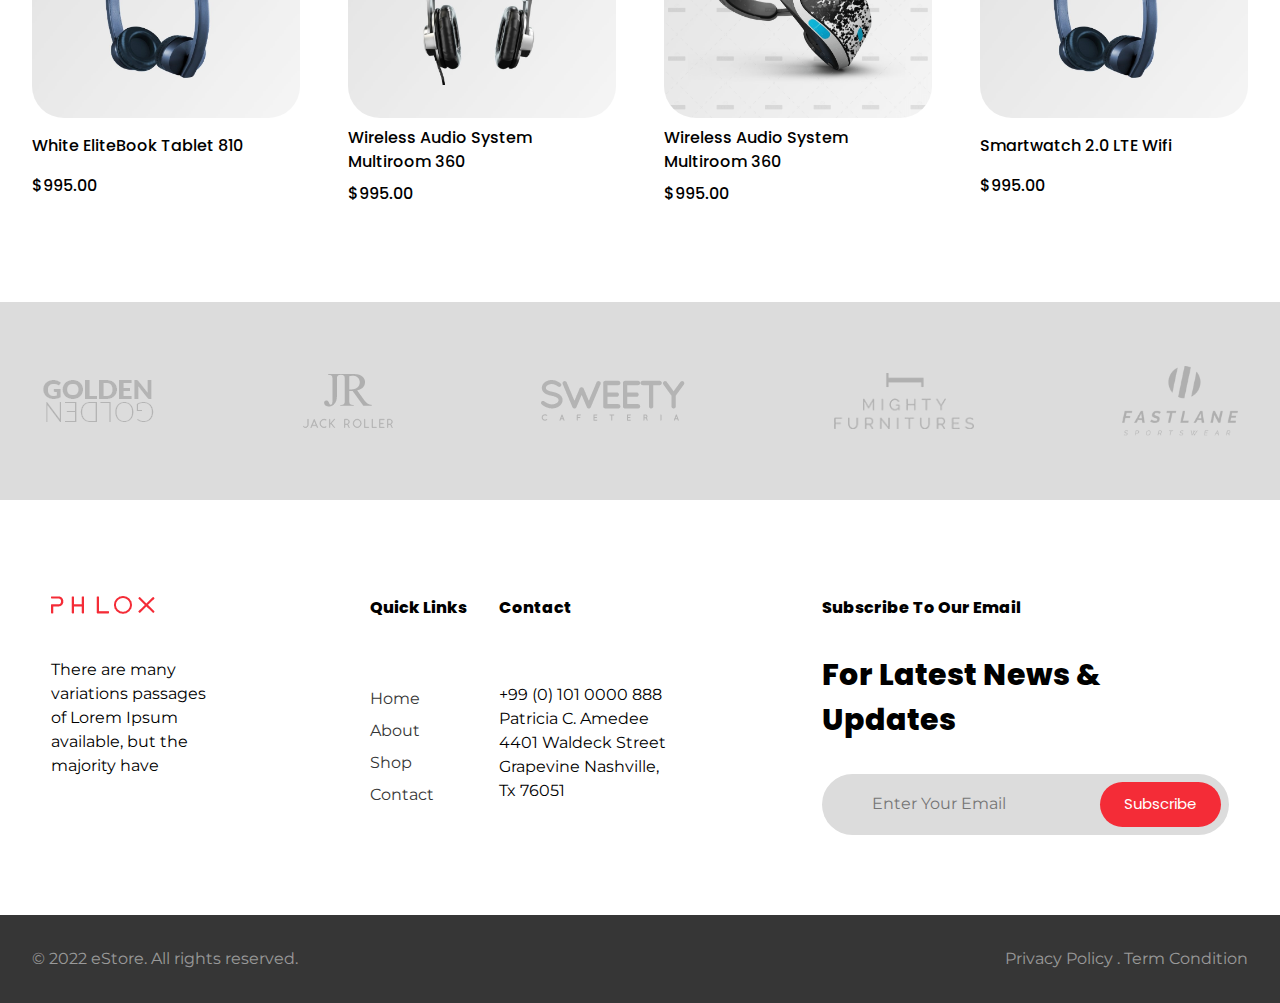
<file: product.html>
<!DOCTYPE html>
<html lang="en">
  <head>
    <meta charset="UTF-8" />
    <meta http-equiv="X-UA-Compatible" content="IE=edge" />
    <meta name="viewport" content="width=device-width, initial-scale=1.0" />

    <!-- Google Fonts -->
    <link href="https://fonts.googleapis.com/css2?family=Montserrat:wght@100;200;300;400;500;600;700;800;900&family=Poppins:wght@100;200;300;400;500;600;700;800;900&display=swap" rel="stylesheet"
    />

    <!-- Icon -->
    <link rel="stylesheet" href="https://unicons.iconscout.com/release/v4.0.0/css/line.css"/>
    <!-- icon -->

    <!-- Google fonts End -->

    <!-- custon style Sheet & JavaScript --> 
    <link rel="stylesheet" href="css/index.css" />
    <link rel="stylesheet" href="css/shop.css" />
    <link rel="stylesheet" href="css/blog.css" />
    <link rel="stylesheet" href="css/product.css" />
    <link rel="stylesheet" href="css/contactus.css" />
    <script src="js/index.js" defer></script>
    <script src="js/product.js" defer></script>
    <!-- custon style Sheet & JavaScript -->
    <title>Ecommerce Website</title>
  </head>
  <body class="home">
    <header class="primary-header container flex">
      <div class="header-inner-one flex">
        <div class="logo">
        </div>
        <button
          class="mobile-close-btn"
          data-visible="false"
          aria-controls="primary-navigation"
        >
          <i class="uil uil-times-circle"></i>
        </button>
        <nav>
          <ul
            id="primary-navigation"
            data-visible="false"
            class="primary-navigation flex"
          >
            <li>
              <a class="fs-100 fs-montserrat bold-500" href="index.html"
                >Home</a
              >
            </li>
            <li>
              <a class="fs-100 fs-montserrat bold-500" href="shop.html"
                >Shop</a
              >
            </li>
            <li>
              <a class="fs-100 fs-montserrat bold-500" href="aboutus.html"
                >About Us</a
              >
            </li>
            <li>
              <a class="fs-100 fs-montserrat bold-500" href="blog.html"
                >Blog</a
              >
            </li>
            <li>
              <a class="fs-100 fs-montserrat bold-500" href="contactus.html"
                >Contact Us</a
              >
            </li>
          </ul>
        </nav>
      </div>

      <div class="header-login flex">
        <p class="fs-100 fs-montserrat bold-500">login</p>
        <i class="uil uil-search"></i>
        <i
          id="cart-box"
          aria-controls="cart-icon"
          class="uil uil-shopping-bag"
        ></i>
        <div id="cart-icon" data-visible="false" class="cart-icon">
          <div class="shopping flex">
            <p>Shopping Basket</p>
            <i id="cross-btn" class="uil uil-times"></i>
          </div>
          <div class="cart bold-800 flex">
            <i class="uil uil-shopping-cart-alt"></i>
            <p>Cart Is Empty</p>


          </div>
        </div>
      </div>
      <div class="mobile-open-btn"><i class="uil uil-align-right"></i></div>
    </header>

    <section class="single-product grid">
      <div>
        <img src="image/product-img.jpg" alt="" />
      </div>
      <div class="product-info grid">
        <h1 class="fs-poppins fs-400 blod-900">Boat</h1>
        <div class="star-icon flex">
          <div>
            <i class="uil text-red uil-star"></i>
            <i class="uil text-red uil-star"></i>
            <i class="uil text-red uil-star"></i>
            <i class="uil text-red uil-star"></i>
            <i class="uil uil-star"></i>
          </div>
          <div>
            <p class="fs-montserrat fs-100">(1 customer review)</p>
          </div>
        </div>

        <div class="price">
          <p class="bold-700 fs-poppins fs-300">Rs 1995.00</p>
        </div>

        <div>
          <p class="fs-montserrat lineheight">
            
          </p>
        </div>

        <div class="product-add-cart flex shop-btn">
          <input type="number" min="0" max="10" class="bg-gray fs-poppins" />
          <button
            class="product-btn large-btn bg-red text-white fs-poppins fs-50"
          >
            Add to cart
          </button>
        </div>

        <div>
          <p class="fs-montserrat text-red">
            <span class="text-black">Category: </span>Headphone
          </p>
        </div>
      </div>
    </section>

    <section class="product-description grid">
      <div class="product-taps flex">
        <a id="dis-tab" class="fs-poppins fs-200 text-black bold-700 active-tab"
          >Description</a
        >
        <a
          id="rev-tab"
          class="fs-poppins fs-200 text-black bold-700 tabs-light-text"
          >Reviews(1)</a
        >
      </div>

      <div class="description grid" data-tab="false">
        <h3 class="text-black fs-poppins fs-300">Description</h3>
        <p class="fs-montserrat lineheight">
          There are many variations passages of Lorem Ipsum available, but the
          majority have suffered alteration words some form by injectedor
          randomized which don’t even slightly believable. If you are going to
          use a passage of Lorem Ipsum, you need to be sure there isn’t anything
          embarrassing hidden in the middle of text. All the Lorem Ipsum
          generators on the Internet tend to repeat predefined chunks as
          necessary, making this the first true generator on the Internet. It
          uses a dictionary of over 200 Latin words, combined with a handful of
          model sentence structures, to generate Lorem Ipsum which looks
          reasonable. The generated Lorem Ipsum is therefore always free from
          repetition, injected humour, or non-characteristic words etc.
        </p>
      </div>

      <article class="reviews-container" data-tab="false">
        <div class="reviews">
          <p class="text-black fs-poppins fs-200 bold-700">
            1 review for Rockey Mountain
          </p>
        </div>
        <div id="post-reviews">
          <div
            id="display-reviews"
            class="display-reviews bg-very-light-gray flex"
          >
            <div>
              <i class="uil text-black uil-user-circle"></i>
            </div>
            <div>
              <div class="connent-box">
                <i class="uil text-red uil-star"></i>
                <i class="uil text-red uil-star"></i>
                <i class="uil text-red uil-star"></i>
                <i class="uil text-red uil-star"></i>
                <i class="uil uil-star"></i>
                <p class="fs-poppins fs-200">
                  <span class="bold-700">Paul </span>- October 7, 2019
                </p>
                <p class="fs-poppins fs-200">Hello</p>
              </div>
              <div class="flex likes-icon">
                <i class="uil bg-gray uil-thumbs-up"></i>
                <i class="uil bg-gray uil-thumbs-down"></i>
                <span id="count-like" class="bg-white fs-poppins">0</span>
              </div>
            </div>
          </div>
        </div>

        <div class="grid">
          <div class="reviews">
            <p class="text-black fs-poppins fs-200">Add a review</p>
          </div>

          <div class="give-reviews flex">
            <div>
              <p class="text-black fs-poppins fs-200 bold-700">Your rating *</p>
            </div>
            <div>
              <i class="uil uil-star"></i>
              <i class="uil uil-star"></i>
              <i class="uil uil-star"></i>
              <i class="uil uil-star"></i>
              <i class="uil uil-star"></i>
            </div>
          </div>
          <div class="message grid">
            <p class="fs-montserrat">Your review</p>
            <textarea
              type="text"
              rows="10"
              class="bg-very-light-gray fs-montserrat"
            ></textarea>
          </div>
        </div>
        <div class="review-btn flex">
          <button
            id="add-connent"
            class="large-btn bg-red text-white fs-poppins fs-50"
          >
            Submit
          </button>
        </div>
      </article>
    </section>

    <!-- ==============Product Description====================== -->

    <!-- ============Related Product Section===================== -->

    <!-- =================Related Product Section ================================ -->
    <section class="best-product container">
      <h2 class="letter-spacing bold-800 fs-poppins">Related products</h2>
    </section>

    <!-- ============Related Product Section===================== -->

    <!-- ===========================Heading======================== -->
    <section class="best-Seller related-product">
      <div class="product grid">
        <img src="image/p-2.jpg" alt="" />
        <p class="fs-poppins bold-500">White EliteBook Tablet 810</p>
        <p class="fs-poppins bold-500">$995.00</p>

        <!-- ---------------------------- -->
        <div class="product-details grid bg-red">
          <i class="text-white uil uil-shopping-cart-alt"></i>
          <i class="text-white uil uil-heart-alt"></i>
        </div>
        <!-- ===================================== -->
      </div>
      <div class="product grid">
        <img src="image/p-3.jpg" alt="" />
        <p class="fs-poppins bold-500">White EliteBook Tablet 810</p>
        <p class="fs-poppins bold-500">$995.00</p>

        <!-- ---------------------------- -->
        <div class="product-details grid bg-red">
          <i class="text-white uil uil-shopping-cart-alt"></i>
          <i class="text-white uil uil-heart-alt"></i>
        </div>
        <!-- ===================================== -->
      </div>
      <div class="product grid">
        <img src="image/p-4.jpg" alt="" />
        <p class="fs-poppins bold-500">Game Console Controller Cable</p>
        <p class="fs-poppins bold-500">$995.00</p>

        <!-- ---------------------------- -->
        <div class="product-details grid bg-red">
          <i class="text-white uil uil-shopping-cart-alt"></i>
          <i class="text-white uil uil-heart-alt"></i>
        </div>
        <!-- ===================================== -->
      </div>
      <div class="product grid">
        <img src="image/p-5.jpg" alt="" />
        <p class="fs-poppins bold-500">Rocky Mountain</p>
        <p class="fs-poppins bold-500">$995.00</p>

        <!-- ---------------------------- -->
        <div class="product-details grid bg-red">
          <i class="text-white uil uil-shopping-cart-alt"></i>
          <i class="text-white uil uil-heart-alt"></i>
        </div>
        <!-- ===================================== -->
      </div>
      <div class="product grid">
        <img src="image/p9.jpg" alt="" />
        <p class="fs-poppins bold-500">White EliteBook Tablet 810</p>
        <p class="fs-poppins bold-500">$995.00</p>

        <!-- ---------------------------- -->
        <div class="product-details grid bg-red">
          <i class="text-white uil uil-shopping-cart-alt"></i>
          <i class="text-white uil uil-heart-alt"></i>
        </div>
        <!-- ===================================== -->
      </div>
      <div class="product grid">
        <img src="image/p-7.jpg" alt="" />
        <p class="fs-poppins bold-500">Wireless Audio System Multiroom 360</p>
        <p class="fs-poppins bold-500">$995.00</p>

        <!-- ---------------------------- -->
        <div class="product-details grid bg-red">
          <i class="text-white uil uil-shopping-cart-alt"></i>
          <i class="text-white uil uil-heart-alt"></i>
        </div>
        <!-- ===================================== -->
      </div>
      <div class="product grid">
        <img src="image/p8.png" alt="" />
        <p class="fs-poppins bold-500">Wireless Audio System Multiroom 360</p>
        <p class="fs-poppins bold-500">$995.00</p>

        <!-- ---------------------------- -->
        <div class="product-details grid bg-red">
          <i class="text-white uil uil-shopping-cart-alt"></i>
          <i class="text-white uil uil-heart-alt"></i>
        </div>
        <!-- ===================================== -->
      </div>
      <div class="product grid">
        <img src="image/p9.jpg" alt="" />
        <p class="fs-poppins bold-500">Smartwatch 2.0 LTE Wifi</p>
        <p class="fs-poppins bold-500">$995.00</p>

        <!-- ---------------------------- -->
        <div class="product-details grid bg-red">
          <i class="text-white uil uil-shopping-cart-alt"></i>
          <i class="text-white uil uil-heart-alt"></i>
        </div>
        <!-- ===================================== -->
      </div>
    </section>

    <!-- ==============Footer section================================= -->

    <footer>
      <!-- =============Brands================= -->
      <section class="brands grid">
        <div>
          <img src="image/br-1.png" alt="" />
        </div>
        <div>
          <img src="image/br-2.png" alt="" />
        </div>
        <div>
          <img src="image/br-3.png" alt="" />
        </div>
        <div>
          <img src="image/br-4.png" alt="" />
        </div>
        <div>
          <img src="image/br-5.png" alt="" />
        </div>
      </section>

      <!-- =============Footer Menu=================== -->
      <section class="footer grid">
        <div class="footer-logo grid">
          <img src="image/logo.png" alt="" />
          <p class="fs-montserrat fs-200">
            There are many variations passages of Lorem Ipsum available, but the
            majority have
          </p>
          <div class="social-media flex">
            <i class="uil uil-facebook-f"></i>
            <i class="uil uil-instagram"></i>
            <i class="uil uil-linkedin"></i>
            <i class="uil uil-twitter"></i>
          </div>
        </div>

        <div class="footer-menu grid">
          <h3 class="fs-poppins fs-200 bold-800">Quick Links</h3>
          <ul>
            <li>
              <a class="fs-montserrat text-black fs-200" href="#">Home</a>
            </li>
            <li>
              <a class="fs-montserrat text-black fs-200" href="#">About</a>
            </li>
            <li>
              <a class="fs-montserrat text-black fs-200" href="#">Shop</a>
            </li>
            <li>
              <a class="fs-montserrat text-black fs-200" href="#">Contact</a>
            </li>
          </ul>
        </div>

        <div class="contact grid">
          <h3 class="fs-poppins fs-200 bold-800">Contact</h3>
          <p class="fs-montserrat">
            +99 (0) 101 0000 888 Patricia C. Amedee 4401 Waldeck Street
            Grapevine Nashville, Tx 76051
          </p>
        </div>

        <div class="emails grid">
          <h3 class="fs-poppins fs-200 bold-800">Subscribe To Our Email</h3>
          <p class="updates fs-poppins fs-300 bold-800">
            For Latest News & Updates
          </p>
          <div class="inputField flex bg-gray">
            <input
              type="email"
              placeholder="Enter Your Email"
              class="fs-montserrat bg-gray"
            />
            <button class="bg-red text-white fs-poppins fs-50">
              Subscribe
            </button>
          </div>
        </div>
      </section>

      <section class="copyRight">
        <p class="c-font fs-montserrat fs-200">
          © 2022 eStore. All rights reserved.
        </p>
        <p class="fs-montserrat fs-100 text-align p-top">
          Privacy Policy . Term Condition
        </p>
      </section>
    </footer>
  </body>
</html>
</file>
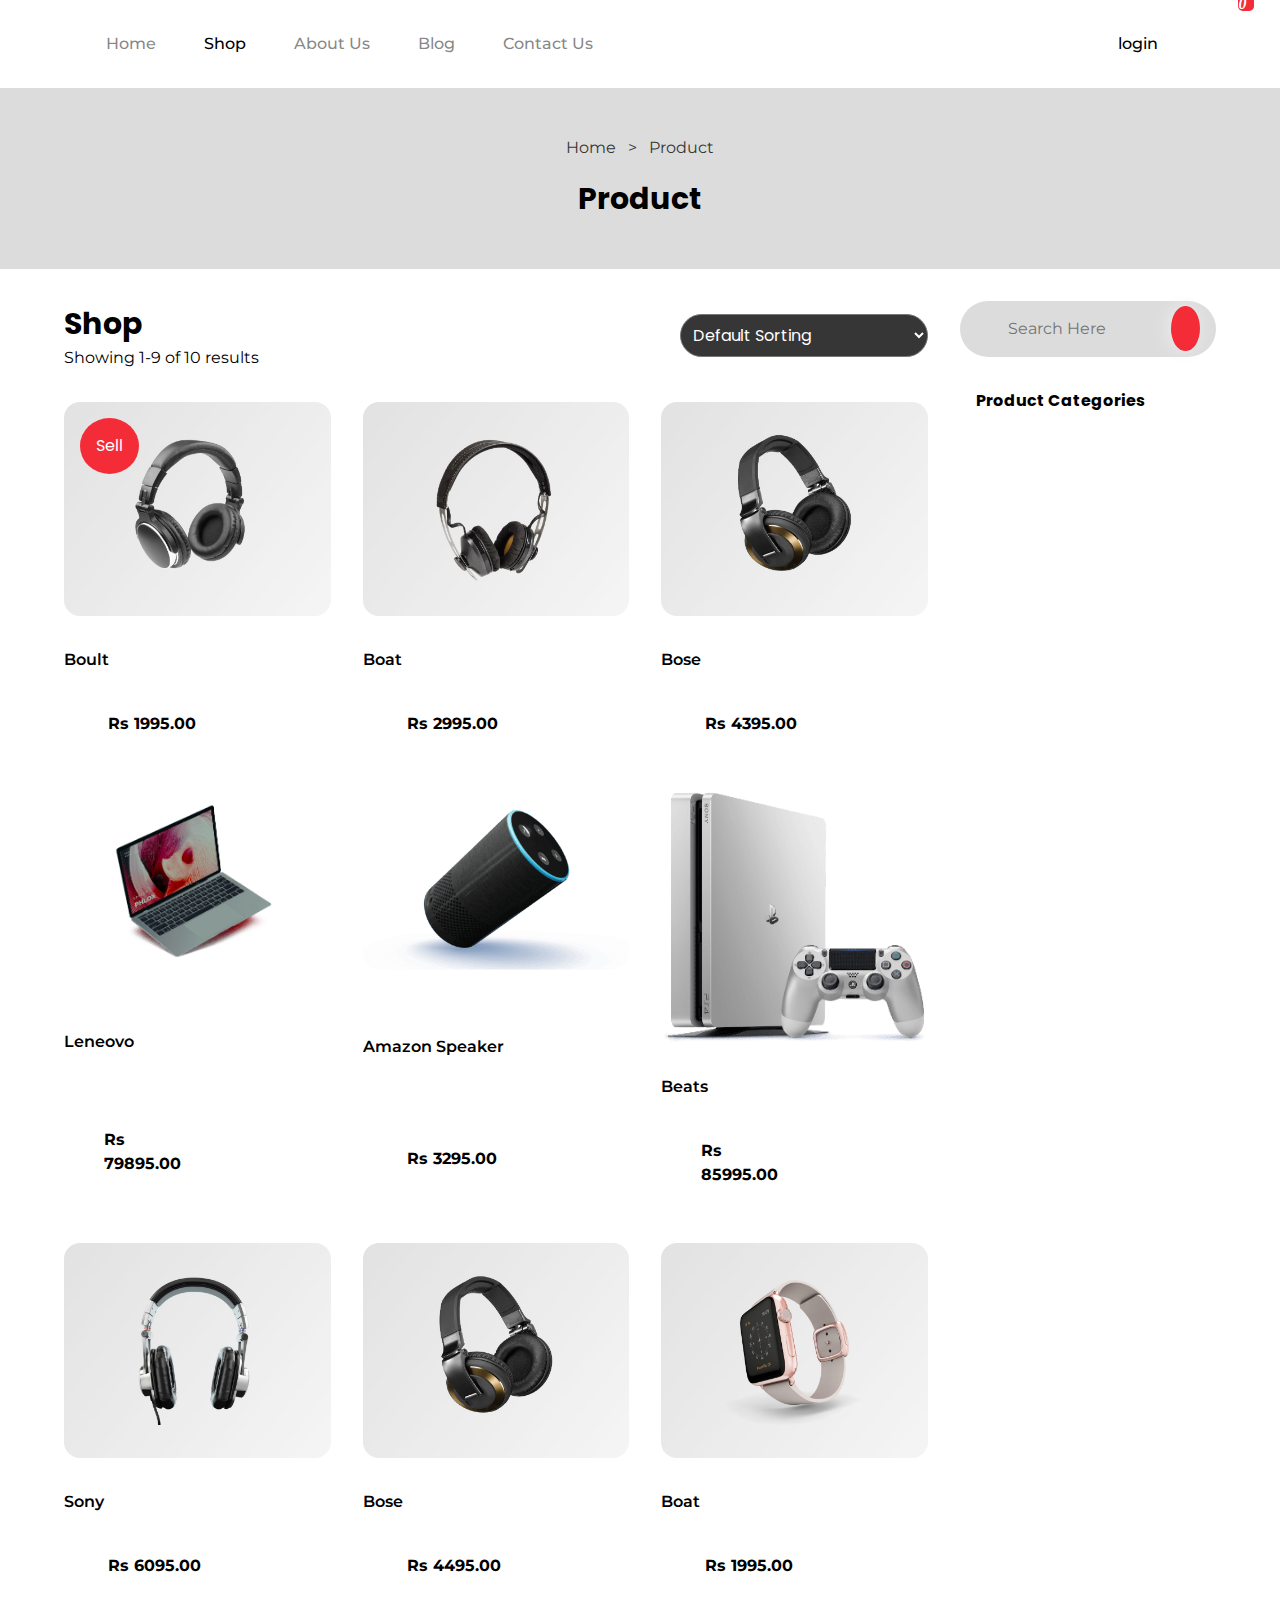
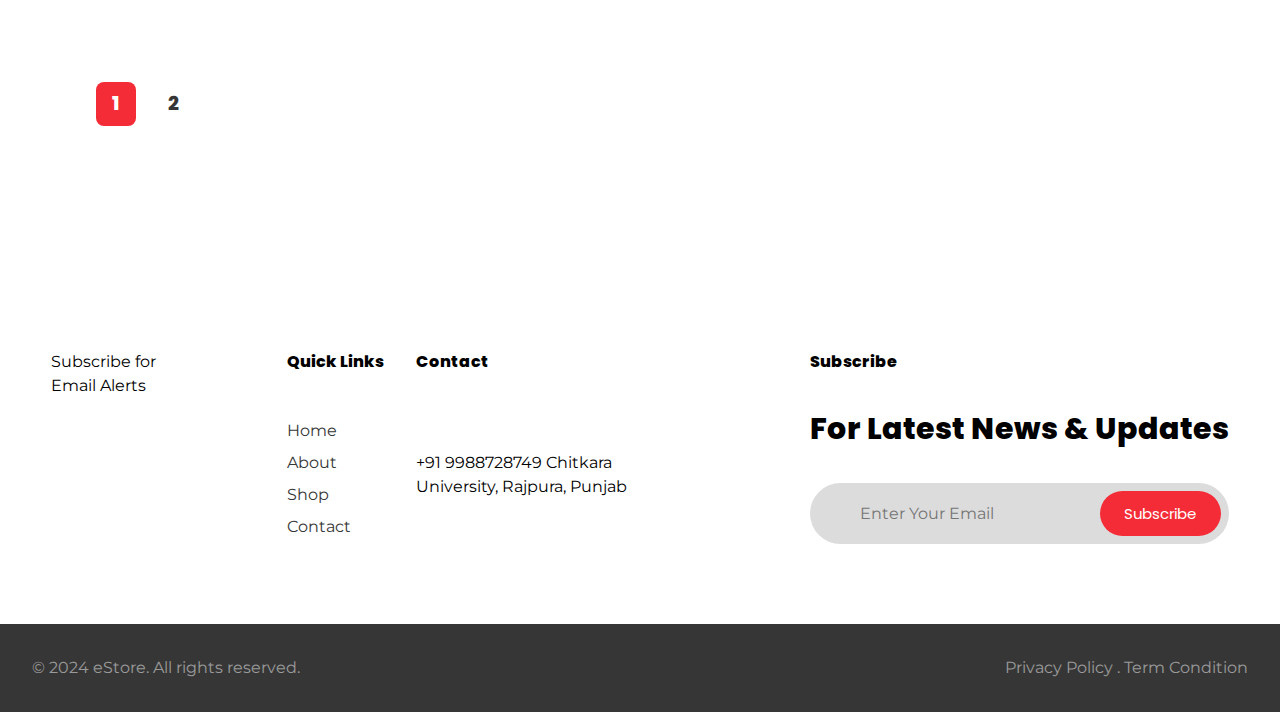
<file: shop.html>
<!DOCTYPE html>
<html lang="en">
  <head>
    <meta charset="UTF-8" />
    <meta http-equiv="X-UA-Compatible" content="IE=edge" />
    <meta name="viewport" content="width=device-width, initial-scale=1.0" />

    <!-- Google Fonts -->
    <link href="https://fonts.googleapis.com/css2?family=Montserrat:wght@100;200;300;400;500;600;700;800;900&family=Poppins:wght@100;200;300;400;500;600;700;800;900&display=swap" rel="stylesheet"/>

    <!-- Icon -->
    <link rel="stylesheet" href="https://unicons.iconscout.com/release/v4.0.0/css/line.css" />
    <!-- icon -->

    <!-- Google fonts End -->

    <!-- custon style Sheet & JavaScript -->
    <link rel="stylesheet" href="css/shop.css" />
    <link rel="stylesheet" href="css/index.css" />
    <script src="js/index.js" defer></script>
    <script src="js/shop.js" defer></script> 
    <!-- custon style Sheet & JavaScript -->
    <title>Ecommerce Website</title>
  </head>
  <body class="home">
    <header class="primary-header container flex">
      <div class="header-inner-one flex">
        <div class="logo">
        </div>
        <button
          class="mobile-close-btn"
          data-visible="false"
          aria-controls="primary-navigation"
        >
          <i class="uil uil-times-circle"></i>
        </button>
        <nav>
          <ul
            id="primary-navigation"
            data-visible="false"
            class="primary-navigation flex"
          >
            <li>
              <a class="fs-100 fs-montserrat bold-500" href="index.html"
                >Home</a
              >
            </li>
            <li>
              <a class="active fs-100 fs-montserrat bold-500" href="shop.html">Shop</a>
            </li>
            <li>
              <a class="fs-100 fs-montserrat bold-500" href="about.html"
                >About Us</a
              >
            </li>
            <li>
              <a class="fs-100 fs-montserrat bold-500" href="blog.html">Blog</a>
            </li>
            <li>
              <a class="fs-100 fs-montserrat bold-500" href="contactus.html"
                >Contact Us</a
              >
            </li>
          </ul>
        </nav>
      </div>

      <div class="header-login flex">
        <p class="fs-100 fs-montserrat bold-500">login</p>
        <i class="uil uil-search"></i>
        <i
          id="cart-box"
          aria-controls="cart-icon"
          class="uil uil-shopping-bag"
        ></i>

        <div id="cart-icon" data-visible="false" class="cart-icon">
          <div class="shopping flex">
            <p>Shopping Basket</p>
            <i id="cross-btn" class="uil uil-times"></i>
          </div>
          <div class="cart bold-800 flex">
            <i class="uil uil-shopping-cart-alt"></i>
            <p>Cart Is Empty</p>

          </div>
        </div>
      </div>
      <div class="mobile-open-btn"><i class="uil uil-align-right"></i></div>
    </header>



    <section class="shop-feature bg-gray grid">
      <div>
        <p class="fs-montserrat text-black">
          Home <span aria-hidden="true" class="margin">></span> Product
        </p>
      </div>
      <h2 class="fs-poppins fs-300 bold-700">Product</h2>
    </section>

    <main class="shop-main-container grid">

      <div>
        <div class="shop-title flex">
          <div>
            <h2 class="fs-poppins fs-300">Shop</h2>
            <p class="fs-montserrat">Showing 1-9 of 10 results</p>
          </div>
          <div>
            <select name="text" id="" class="fs-poppins bg-black text-white">
              <option value="">Default Sorting</option>
              <option value="">Short By popularity</option>
              <option value="">Short By Average rating</option>
              <option value="">Short By latest</option>
              <option value="">Short By price: Low To High</option>
              <option value="">Short By price: High To Low</option>
            </select>
          </div>
        </div>

        <section class="shop-product grid">
          <div class="product-list grid">
            <img src="image/p-4.jpg" alt="" />
            <p class="fs-montserrat bold-600">Boult</p>
            <div class="shop-btn flex">
              <button class="bg-red text-white fs-montserrat"><a href="product.html">Add To Cart</a>
              </button>
              <p class="fs-montserrat bold-700">Rs 1995.00</p>
            </div>


            <div class="pup-up">
                <p class="fs-poppins">Sell</p>
            </div>


          </div>
          <div class="product-list grid">
            <img src="image/p-5.jpg" alt="" />
            <p class="fs-montserrat bold-600">Boat</p>
            <div class="shop-btn flex">
              <button class="bg-red text-white fs-montserrat">
                Add To Cart
              </button>
              <p class="fs-montserrat bold-700">Rs 2995.00</p>
            </div>
          </div>
          <div class="product-list grid">
            <img src="image/p-3.jpg" alt="" />
            <p class="fs-montserrat bold-600">Bose</p>
            <div class="shop-btn flex">
              <button class="bg-red text-white fs-montserrat">
                Add To Cart
              </button>
              <p class="fs-montserrat bold-700">Rs 4395.00</p>
            </div>
          </div>
          <div class="product-list grid">
            <img src="image/Laptop.png" alt="" />
            <p class="fs-montserrat bold-600">Leneovo</p>
            <div class="shop-btn flex">
              <button class="bg-red text-white fs-montserrat">
                Add To Cart
              </button>
              <p class="fs-montserrat bold-700">Rs 79895.00</p>
            </div>
          </div>
          <div class="product-list grid">
            <img src="image/mus.png" alt="" />
            <p class="fs-montserrat bold-600">Amazon Speaker</p>
            <div class="shop-btn flex">
              <button class="bg-red text-white fs-montserrat">
                Add To Cart
              </button>
              <p class="fs-montserrat bold-700">Rs 3295.00</p>
            </div>

               <!-- <div class="pup-up">
                <p class="fs-poppins">Sell</p>
            </div> -->

          </div>
          <div class="product-list grid">
            <img src="image/gam.png" alt="" />
            <p class="fs-montserrat bold-600">Beats</p>
            <div class="shop-btn flex">
              <button class="bg-red text-white fs-montserrat">
                Add To Cart
              </button>
              <p class="fs-montserrat bold-700">Rs 85995.00</p>
            </div>
          </div>
          <div class="product-list grid">
            <img src="image/p-7.jpg" alt="" />
            <p class="fs-montserrat bold-600">Sony</p>
            <div class="shop-btn flex">
              <button class="bg-red text-white fs-montserrat">
                Add To Cart
              </button>
              <p class="fs-montserrat bold-700">Rs 6095.00</p>
            </div>
          </div>
          <div class="product-list grid">
            <img src="image/p-3.jpg" alt="" />
            <p class="fs-montserrat bold-600">Bose</p>
            <div class="shop-btn flex">
              <button class="bg-red text-white fs-montserrat">
                Add To Cart
              </button>
              <p class="fs-montserrat bold-700">Rs 4495.00</p>
            </div>
               <!-- ===============Pop-Up==========================

               <div class="pup-up">
                <p class="fs-poppins">Sell</p>
            </div> -->

          </div>
          <div class="product-list grid">
            <img src="image/p-2.jpg" alt="" />
            <p class="fs-montserrat bold-600">Boat</p>
            <div class="shop-btn flex">
              <button class="bg-red text-white fs-montserrat">
                Add To Cart
              </button>
              <p class="fs-montserrat bold-700">Rs 1995.00</p>
            </div>
          </div>
        </section>

        <div class="next-page fs-poppins flex ">
            <span class="bg-red text-white active bold-800">1</span>
            <span class="bold-800 text-black">2</span>
            <span><i class="uil text-red uil-angle-double-right"></i></span>
        </div>
      </div>
      <!-- ==============Shop-product====================== -->
      <section>
        <div class="sidebar-search text-black bg-gray flex">
          <input
            type="text"
            placeholder="Search Here"
            class="fs-montserrat bg-gray"
          />
          <div>
            <i class="uil bg-red text-white uil-search"></i>
          </div>
        </div>

        <aside class="sidebar-category">
          <div class="category-list flex">
            <h3 class=" fs-poppins bold-700 fs-200">Product Categories</h3>
            <i id="arrow" class="uil uil-angle-right" data-category="false"></i>
          </div>

          <div class="shop-category-list">
            <ul id="side-nav" class="sidebar-nav grid" data-category="false">
              <li>
                <a class="fs-montserrat text-black bold-500" href="#"
                  >Earphone</a
                >
              </li>
              <li>
                <a class="fs-montserrat text-black bold-500" href="#"
                  >Gadgets</a
                >
              </li>
              <li>
                <a class="fs-montserrat text-black bold-500" href="#">Gaming</a>
              </li>
              <li>
                <a class="fs-montserrat text-black bold-500" href="#"
                  >Headphone</a
                >
              </li>
              <li>
                <a class="fs-montserrat text-black bold-500" href="#">Laptop</a>
              </li>
              <li>
                <a class="fs-montserrat text-black bold-500" href="#"
                  >Speaker</a
                >
              </li>
              <li>
                <a class="fs-montserrat text-black bold-500" href="#"
                  >Uncategorized</a
                >
              </li>
            </ul>
          </div>
        </aside>
      </section>
    </main>

    <footer>

      <section class="footer grid">
        <div class="footer-logo grid">
          <p class="fs-montserrat fs-200">
             Subscribe for Email Alerts
          </p>
          <div class="social-media flex">
            <i class="uil uil-facebook-f"></i>
            <i class="uil uil-instagram"></i>
            <i class="uil uil-linkedin"></i>
            <i class="uil uil-twitter"></i>
          </div>
        </div>

        <div class="footer-menu grid">
          <h3 class="fs-poppins fs-200 bold-800">Quick Links</h3>
          <ul>
            <li>
              <a class="fs-montserrat text-black fs-200" href="#">Home</a>
            </li>
            <li>
              <a class="fs-montserrat text-black fs-200" href="#">About</a>
            </li>
            <li>
              <a class="fs-montserrat text-black fs-200" href="#">Shop</a>
            </li>
            <li>
              <a class="fs-montserrat text-black fs-200" href="#">Contact</a>
            </li>
          </ul>
        </div>

        <div class="contact grid">
          <h3 class="fs-poppins fs-200 bold-800">Contact</h3>
          <p class="fs-montserrat">
            +91 9988728749 Chitkara University, Rajpura, Punjab
          </p>
        </div>

        <div class="emails grid">
          <h3 class="fs-poppins fs-200 bold-800">Subscribe</h3>
          <p class="updates fs-poppins fs-300 bold-800">
            For Latest News & Updates
          </p>
          <div class="inputField flex bg-gray">
            <input
              type="email"
              placeholder="Enter Your Email"
              class="fs-montserrat bg-gray"
            />
            <button class="bg-red text-white fs-poppins fs-50">
              Subscribe
            </button>
          </div>
        </div>
      </section>

      <section class="copyRight">
        <p class="c-font fs-montserrat fs-200">
          © 2024 eStore. All rights reserved.
        </p>
        <p class="fs-montserrat fs-100 text-align p-top">
          Privacy Policy . Term Condition
        </p>
      </section>
    </footer>
  </body>
</html>
</file>
<file: css/index.css>
/* Custom Properties */

/* =====================Par 2--------------------------- */

/* Remove default margin */
body,
h1,
h2,
h3,
h4,
p,
figure,
blockquote,
dl,
dd {
  margin: 0;
}

/* Remove list styles on ul, ol elements with a list role, which suggests default styling will be removed */
ul[role="list"],
ol[role="list"] {
  list-style: none;
}

/* Set core root defaults */
html:focus-within {
  scroll-behavior: smooth;
}

/* Set core body defaults */
body {
  min-height: 100vh;
  text-rendering: optimizeSpeed;
  line-height: 1.5;
}

/* A elements that don't have a class get default styles */
a:not([class]) {
  text-decoration-skip-ink: auto;
}

/* Make images easier to work with */
img,
picture {
  max-width: 100%;
  display: block;
}

/* Inherit fonts for inputs and buttons */
input,
button,
textarea,
select {
  font: inherit;
}

::-webkit-scrollbar {
  display: none;
}

/* Remove all animations, transitions and smooth scroll for people that prefer not to see them */
@media (prefers-reduced-motion: reduce) {
  html:focus-within {
    scroll-behavior: auto;
  }

  *,
  *::before,
  *::after {
    animation-duration: 0.01ms !important;
    animation-iteration-count: 1 !important;
    transition-duration: 0.01ms !important;
    scroll-behavior: auto !important;
  }
}

/* ====================End Part 1----------------------------------------------- */


/* ===========Utility Class=================== */

/* Generall Utiltiy Class */

body{
  overflow-x: hidden;
}

/* background-color */

.bg-red {
  background-color: hsl(var(--clr-red));
}
.bg-black {
  background-color: hsl(var(--clr-black));
}
.bg-green {
  background-color: hsl(var(--clr-green));
}
.bg-blue {
  background-color: hsl(var(--clr-blue));
}
.bg-yellow {
  background-color: hsl(var(--clr-yellow));
}
.bg-gray {
  background-color: hsl(var(--clr-gray));
}
.bg-light-gray {
  background-color: hsl(var(--clr-gray-light));
}
.bg-very-light-gray {
  background-color: hsl(var(--clr-very-light-gray));
}
.bg-white {
  background-color: hsl(var(--clr-white));
}

/* Text-color */

.text-red {
  color: hsl(var(--clr-red));
}
.text-black {
  color: hsl(var(--clr-black));
}
.text-green {
  color: hsl(var(--clr-green));
}
.text-blue {
  color: hsl(var(--clr-blue));
}
.text-yellow {
  color: hsl(var(--clr-yellow));
}
.text-gray {
  color: hsl(var(--clr-gray));
}
.text-light-gray {
  color: hsl(var(--clr-gray-light));
}
.text-very-light-gray {
  color: hsl(var(--clr-very-light-gray));
}
.text-white {
  color: hsl(var(--clr-white));
}

/* font-family */

.fs-poppins {
  font-family: var(--font-poppins);
}
.fs-montserrat {
  font-family: var(--font-montserrat);
}

/* font-size */

.fs-900 {
  font-size: var(--fs-bf-194);
}
.fs-800 {
  font-size: var(--fs-bf-109);
}
.fs-700 {
  font-size: var(--fs-bf-80);
}
.fs-600 {
  font-size: var(--fs-bf-65);
}
.fs-500 {
  font-size: var(--fs-bf-50);
}
.fs-400 {
  font-size: var(--fs-bf-45);
}
.fs-300 {
  font-size: var(--fs-bf-30);
}
.fs-200 {
  font-size: var(--fs-bf-20);
}
.fs-100 {
  font-size: var(--fs-bf-16);
}
.fs-50 {
  font-size: var(--fs-bf-15);
}

.bold-100 {
  font-weight: 100;
}
.bold-200 {
  font-weight: 200;
}
.bold-300 {
  font-weight: 300;
}
.bold-400 {
  font-weight: 400;
}
.bold-500 {
  font-weight: 500;
}
.bold-600 {
  font-weight: 600;
}
.bold-700 {
  font-weight: 700;
}
.bold-800 {
  font-weight: 800;
}
.bold-900 {
  font-weight: 900;
}
.bold-bold {
  font-weight: bold;
}
.bold-bolder {
  font-weight: bolder;
}

/* ========Component Utility Class=========== */
.uil{
  cursor: pointer;
}

.flex {
  display: flex;
  gap: var(--flex-gap, 1rem);
}

.grid {
  display: grid;
  gap: var(--grid-gap, 1rem);
}

.container {
  width: 96vw;
  margin-inline: auto;
  padding-inline: 2rem;
}



/* ===========Utility End Class=================== */

/* ==========Header Section================ */

.primary-header {
  justify-content: space-between;
  align-items: center;
  padding-block: 2rem;
}

.header-inner-one {
  align-items: center;
}

.logo {
  margin-right: 2rem;
}

.mobile-close-btn {
  display: none;
}

.primary-navigation {
  margin: 0;
  padding: 0;
  list-style: none;
  --flex-gap: 3rem;
}

.primary-navigation .active {
  color: #000000;
}

.primary-navigation a {
  text-decoration: none;
  color: hsl(var(--clr-black) / 0.6);
  cursor: pointer;
}

.header-login {
  justify-content: space-between;
  align-items: center;
  --flex-gap: 2rem;
}

.header-login .uil-shopping-bag {
  font-size: 2rem;
  margin-top: -0.5rem;
  position: relative;
}

.header-login .uil-shopping-bag::after {
  content: "0";
  position: absolute;
  font-size: 1rem;
  font-weight: 700;
  color: hsl(var(--clr-white));
  margin-top: -3rem;
  margin-left: 1rem;
  border-radius: 0.3rem;
  display: grid;
  width: 1rem;
  height: 1.2rem;
  background-color: hsl(var(--clr-red));
}

.mobile-open-btn {
  display: none;
}

/* ========Cart Box==================== */

.cart-icon{
  position: absolute;
  inset: 0% 30% 0% 0%;
  background-color: hsl(var(--clr-very-light-gray));
  transform: translateX(-100%);
  transition: transform 250ms ease-in-out;
  z-index: 111;
}

.cart-icon[data-visible="true"]{
transform: translateX(0%);
}

.shopping{
  padding: 2rem;
  justify-content: space-between;
  align-items: center;
}

.shopping > p{
  font-size: var(--fs-bf-20);
  font-family: var(--font-montserrat);
}

.shopping > i{
  font-size: 1.5rem;
  color: hsl(var(--clr-black) / 0.8);
  transition: transform 250ms ease-in-out;
}

.shopping i:hover{
  transform: rotate(90deg);
}

.cart{
  flex-direction: column;
  justify-content: center;
  width: 100%;
  --flex-gap: 0.5rem;
  align-items: center;
  font-family: var(--font-poppins);
  text-transform: uppercase;
  color: hsl(var(--clr-black) / 0.5);
}

.cart > i{
  font-size: 5rem;
  margin-bottom: -2rem;
}

/* ========Cart Box==================== */

/* ========Header Media Quaries================= */

/* =========Mobile Device============ */

@media (max-width: 35em) {
  .primary-navigation {
    position: fixed;
    flex-direction: column;
    z-index: 999;
    text-align: center;
    --flex-gap: 1.7rem;
    inset: 0 0 0 0;
    background-color: hsl(var(--clr-gray-light) / 0.9);
    padding: clamp(3rem, 30vh, 10rem) 0;
    transform: translateY(-100%);
    transition: transform 250ms ease-in-out;
  }

  .primary-navigation[data-visible="true"]{
    transform: translateY(0%);
  }

  .primary-navigation a {
    font-size: var(--fs-bf-30);
  }

  .header-login {
    --flex-gap: 1.5rem;
    margin-left: 4rem;
  }
  .mobile-close-btn {
    display: block;
    z-index: 88899;
    top: 5rem;
    right: 13rem;
    border: 0;
    position: fixed;
    font-size: 3rem;
    cursor: pointer;
    transform: translateY(-300%);
    transition: transform 250ms ease-in-out;
  }

  .mobile-close-btn[data-visible="true"]{
    transform: translateY(0%);
  }

  .mobile-open-btn {
    display: block;
    font-size: 2rem;
    cursor: pointer;
  }
  .cart-icon{
    z-index: 9999;
    position: fixed;
  }
}

/* ==================Mobile Devise============= */

@media (min-width: 35em) and (max-width: 59em){
  .primary-navigation {
    position: absolute;
    flex-direction: column;
    z-index: 9;
    text-align: center;
    --flex-gap: 1.7rem;
    inset: 0 0 0 0;
    background-color: hsl(var(--clr-gray-light) / 0.9);
    padding: clamp(3rem, 30vh, 10rem) 0;
    transform: translateY(-100%);
    transition: transform 250ms ease-in-out;
  }

  .primary-navigation[data-visible="true"]{
    transform: translateY(0%);
  }

  .primary-navigation a {
    font-size: var(--fs-bf-30);
  }

  .header-login {
    --flex-gap: 1.5rem;
    margin-left: clamp(4rem, 30vw, 35rem);
  }
  .mobile-close-btn {
    display: block;
    z-index: 99;
    position: absolute;
    top: 5rem;
    right: 24.5rem;
    border: 0;
    font-size: 3rem;
    cursor: pointer;
    transform: translateY(-300%);
    transition: transform 250ms ease-in-out;
  }

  .mobile-close-btn[data-visible="true"]{
    transform: translateY(0%);
  }

  .mobile-open-btn {
    display: block;
    font-size: 2rem;
    cursor: pointer;
  }
  .cart-icon{
    z-index: 9999;
    position: fixed;
  }
}


/* //Desktop Media Quaries===== */

@media (min-width: 59em){
  .cart-icon{
    position: absolute;
    inset: 10% 5% 50% 60%;
    background-color: hsl(var(--clr-very-light-gray));
    transform: translateX(0%);
    transition: none;
    border-radius: 1rem;
    transform: translateX(150%);
    transition: transform 250ms ease-in-out;
    z-index: 222;
  }

  .cart-icon[data-visible="true"]{
    transform: translateX(0%);
  }
.cart-icon .shopping{
  display: none;
}
  .cart{
    padding-top: 4rem;
  }
  
}

/* ========Header End Media Quaries================= */

/* ==========End Of Header Section================ */

/* ================================================== */

/* Hero Section  */

/* ================================================== */
/* ======================================== */
.block{display: block;}

.uppercase{text-transform: uppercase;}
.lineheight{line-height: var(--line, 3rem);}
.lineheight-2{line-height: var(--line2, 4rem);}

.large-btn{
  border: 0;
  padding: .7rem 1rem;
  border-radius: 2rem;
  cursor: pointer;
  transition: transform 250ms ease-in-out;
}

.large-btn:hover {
  background-color: hsl(var(--clr-black));
  box-shadow: 3px 2px 37px -6px rgba(255,255,255,0.69);
}

/* ======================================== */

 
.hero-section{
  width: 93vw;
  margin-inline: auto;
  padding-inline: 2rem;
  background-color: hsl(var(--clr-gray));

  border-radius: 2rem;
  padding-top: 5rem;
}
.hero-section >* img{
  margin-top: -11rem;
  margin-left: 2rem;
}

.hero-inner{
  justify-content: space-between;
  align-items: center;
  --flex-gap: 5rem;
  margin-top: -3.5rem;
  padding-bottom: 4rem;

}

.hero-info{
  display: none;
}



@media (min-width: 35em) and (max-width: 59em){
  .hero-section{
    width: 95vw;
    margin-inline: auto;
    padding-inline: 4rem;
    background-color: hsl(var(--clr-gray));
    border-radius: 2rem;
    padding-top: 7rem;
  }
  .hero-section >* img{
    margin-top: -10rem;
    margin-left: 4rem;
  }
  
  .hero-inner{
    justify-content: space-between;
    align-items: center;
    --flex-gap: 5rem;
    margin-top: -8.5rem;
    padding-bottom: 4rem;
  
  }

  .lineheight-2{
    --line2: 7rem;
  }
  
}

@media (min-width: 59em){
  .hero-section{
    width: 95vw;
    margin-inline: auto;
    padding-inline: 8rem;
    padding-top: clamp(4rem, 30vh, 15rem);
  }
  .hero-section >* img{
    margin-top: -30rem;
  }
  
  .hero-inner{
    justify-content: space-between;
    align-items: center;
    --flex-gap: 5rem;
    margin-top: -8.5rem;
    padding-bottom: 4rem;
  
  }
  .lineheight{
    --line: 13rem
  }

  .lineheight-2{
    --line2: 12rem;
  }
  .hero-info{
    display: block;
    text-align: end;
    width: 25%;
    
  }
  
  .big-wireless{
    font-size: 5rem;
  }
  .hero-inner{
    margin-top: -14rem;
    padding-bottom: 8rem;
  }
  
}


/* =================Product Section===================== */

.product-section{
  width: 93vw;
  margin-inline: auto;
  
}

.category{
  border-radius: 2rem;
  grid-template-columns: repeat(2, 1fr);
  align-items: flex-end;
  padding: 7rem 4rem 2rem 4rem;
  position: relative;
  overflow: hidden;
  z-index: 777;
  margin-block: 1rem;
}

.prdduct-btn{
  margin-top: 1rem;
  padding-inline: 2rem;
}
.earphone{
  color: hsl(var(--clr-white) / 0.2);
}

.product-img1{
  position: absolute;
  top: -2.3rem;
  right: 3rem;
  z-index: -11;
}

.product-img2{
  position: absolute;
  right: -6rem;
  top: -0.5rem;
  }

.product-img3{
  position: absolute;
  width: 80%;
  right: -3.5rem;
  top: 2.5rem;
  }

.product-img4{
  position: absolute;
  width: 50%;
  right: 1rem;
  top: 5rem;
  }

.product-img5{
  position: absolute;
  width: 100%;
  right: -4rem;
  top: 1rem;
  z-index: -1;
  }


.product-img6{
  position: absolute;
  width: 70%;
  right: -3rem;
  top: 5rem;
  z-index: -1;
  }


  /* ================================= */

  .category:nth-child(1){
    grid-area: one;
  }
  .category:nth-child(2){
    grid-area: two;
  }
  .category:nth-child(3){
    grid-area: three;
  }
  .category:nth-child(4){
    grid-area: four;
  }
  .category:nth-child(5){
    grid-area: five;
  }
  .category:nth-child(6){
    grid-area: six;
  }

  @media (min-width: 35em) and (max-width: 59em){
    .product-section{
      width: 95vw;
      margin-inline: auto;
      margin-block: 2rem;
      gap: 1.5rem;
      display: grid;
      grid-template-areas: 
      'one two'
      'three three'
      'six five'
      'four four';
    }
    
    .category{
      border-radius: 2rem;
      grid-template-columns: repeat(2, 1fr);
      align-items: flex-end;
      padding: 7rem 4rem 2rem 4rem;
      position: relative;
      overflow: hidden;
      z-index: 777;
      margin-block: 0rem;

    }

    .product-img3{
      position: absolute;
      width: 60%;
      right: -1rem;
      top: 1rem;
      }
    .product-img4{
      position: absolute;
      width: 50%;
      right: -1rem;
      top: 1rem;
      }
    .product-img5{
      position: absolute;
      width: 110%;
      top: 2.8rem;
      }
  }


  @media (min-width: 59em){
    .product-section{
      width: 95vw;
      margin-inline: auto;
      margin-block: 2rem;
      gap: 1.5rem;
      display: grid;
      grid-template-areas: 
      'one two three three'
      'four four five six';
    }
    .category{
      border-radius: 2rem;
      grid-template-columns: repeat(2, 1fr);
      align-items: flex-end;
      padding: 10rem 4rem 4rem 3rem;
      position: relative;
      overflow: hidden;
      z-index: 777;
      margin-block: 0rem;

    }

    .product-img1{
      position: absolute;
      top: 1rem;
      width: 150%;
      right: -10rem;
      z-index: -11;
    }
    
    .product-img2{
      position: absolute;
      right: -6rem;
      top: 2rem;
      }
    
    .product-img3{
      position: absolute;
      width: 80%;
      right: -3.5rem;
      top: 1rem;
      }
    
    .product-img4{
      position: absolute;
      width: 50%;
      right: 1rem;
      top: 5rem;
      }
    
    .product-img5{
      position: absolute;
      width: 100%;
      right: -4rem;
      top: 1rem;
      z-index: -1;
      }
    
    
    .product-img6{
      position: absolute;
      width: 70%;
      right: -3rem;
      top: 5rem;
      z-index: -1;
      }

    .lineheight{
      --line: 3rem
    }
    .lineheight-2{
      --line: 3rem
    }
  }

/* =================Product Section===================== */


/* --===============Service Section================== */

.service-section{
  width: 90vw;
  margin-inline: auto;
  margin-block: 2rem;
  display: grid;
  gap: 1.5rem;
  grid-template-areas: 
  'one two'
  'three four';
}

.service:nth-child(1){
  grid-area: one;
}
.service:nth-child(2){
  grid-area: two;
}
.service:nth-child(3){
  grid-area: three;
}
.service:nth-child(4){
  grid-area: four;
}

.service{
display: grid;
place-items: center;
text-align: center;
gap: 1rem;
}

.service .fs-200{
  font-size: .9rem;
}
.service .fs-50{
  font-size: .79rem;
}

@media (min-width: 59em){
  .service-section{
    width: 90vw;
    margin-inline: auto;
    margin-block: 2rem;
    display: grid;
    gap: 5rem;
    grid-template-areas: 
    'one two three four';
  }

  .service .fs-200{
    font-size: 1rem;
  }
  .service .fs-50{
    font-size: .79rem;
  }
}

/* =============Feature Section=============== */

.feature-section{
  width: 90vw;
  margin-inline: auto;
  border-radius: 2rem;
  position: relative;
  margin-top: 15rem;
  display: grid;
  gap: 1rem;
  place-items: center;
  margin-bottom: 2rem;
  text-align: center;
  padding-inline: 4rem;
  padding: 8rem 2rem 2rem 2rem;
}

.feature-section >* img{
  margin-top: -18rem;
  position: absolute;
  right: -1.5rem;
}

.feature-info{
  padding-inline: 1rem;
  margin-top: 1rem;
}

@media (min-width: 35em) and (max-width: 59em){
  .feature-section{
    display: grid;
    grid-template-columns: repeat(2,1fr);
    gap: 55rem;
    text-align: left;
    padding: 2rem 0rem;
    gap: 7rem;
  }
  .feature-section >* img{
    margin-top: -18rem;
    position: absolute;
    right: 5rem;
  }
  .smile{
    display: block;
    line-height: 2rem;
    padding-bottom: 1rem;
  }
}

@media (min-width: 59em){
.feature-section{
  width: 95vw;
  display: grid;
  grid-template-columns: repeat(2,1fr);
  text-align: left;
  gap: 15rem;
  padding: 4rem 7rem;
  place-items: start;
  z-index: 2;
}

.feature-section >* img{
  margin-top: -25rem;
  position: absolute;
  right: 19rem;
  z-index: -1;
}

.font-size{
  font-size: 5rem;
  line-height: 4rem;
}

.smile{
  display: block;
  margin-bottom: 2rem;
}
}


/* =============Best-selling Product==================== */

.best-product{
  padding-block: 5rem;
  text-align: center;
}

.best-Seller{
  width: 90vw;
  margin-inline: auto;
  text-align: center;
  display: grid;
  gap: 3rem;
  grid-template-areas: 
  'one'
  'two'
  'three'
  'four'
  'five'
  'six'
  'seven'
  'eight';
}

.best-Seller:nth-child(1){
  grid-area: one;
}
.best-Seller:nth-child(2){
  grid-area: two;
}
.best-Seller:nth-child(3){
  grid-area: three;
}
.best-Seller:nth-child(4){
  grid-area: four;
}
.best-Seller:nth-child(5){
  grid-area: five;
}
.best-Seller:nth-child(6){
  grid-area: six;
}
.best-Seller:nth-child(7){
  grid-area: seven;
}
.best-Seller:nth-child(8){
  grid-area: eight;
}



.product{
  text-align: left;
  --grid-gap: 0.5rem;
  cursor: pointer;
  position: relative;
  overflow-x: hidden;
}

.product:hover{
  color: hsl(var(--clr-red));
}

.product-details{
  position: absolute;
  height: 25%;
  place-items: center;
  font-size: 1.5rem;
  --grid-gap: 0rem;
  width: 10%;
  right: 0;
  top: 0;
  border-radius: .5rem;
  transform: translateX(120%);
  transition: transform 250ms ease-in-out;
}

.product:hover .product-details{
  transform: translateX(0%);
}

.product > img{
 border-radius: 2rem;
}
.letter-spacing{
  letter-spacing: -1px;
  font-size: 2.2rem;
}

@media (min-width: 35em) and (max-width: 59em){
  .best-Seller{
    width: 90vw;
    margin-inline: auto;
    text-align: center;
    display: grid;
    gap: 3rem;
    padding-block: 2rem;
    grid-template-areas: 
    'one two'
    'three four'
    'five six'
    'seven eight';
  }
}

@media (min-width: 59em){
  .best-Seller{
    width: 95vw;
    margin-inline: auto;
    text-align: center;
    display: grid;
    gap: 3rem;
    padding-block: 2rem;
    grid-template-areas: 
    'one two three four'
    'five six seven eight';
  }
}


/* ====================Feature Section Secont ? Feature Green */

.feature-green img{
  margin-top: -18rem;
  right: 4.5rem;
  width: 70%;
}

@media (min-width: 35em) and (max-width: 59em){
  .feature-green img{
    margin-top: -17rem;
    right: 12rem;
    width: 80%;
  }
}

@media (min-width: 59em){
  .feature-green img{
    margin-top: -19rem;
    right: 40rem;
    width: 50%;
  }
}

/* =============================Recent News Section================ */

.padding-inline{
  padding-inline: 0.8rem;
}

.recent-news{
  width: 90vw;
  margin-inline: auto;
  --grid-gap: 1rem;
  padding-bottom: 2rem;
  grid-template-areas: 
  'one'
  'two'
  'three';
}

.recent-news:nth-child(1){
  grid-area: one;
}
.recent-news:nth-child(2){
  grid-area: two;
}
.recent-news:nth-child(3){
  grid-area: three;
}


.news > img{
  border-radius: 2rem;
  cursor: pointer;
  transition: transform 250ms ease-in-out;
}

.news >img:hover{
  box-shadow: 5px 5px 57px -6px hsl(var(--clr-black) /0.5);
  transition: transform 250ms ease-in-out;
}


@media (min-width: 59em){
  .recent-news{
    width: 95vw;
    margin-inline: auto;
    --grid-gap: 2rem;
    padding-bottom: 5rem;
    grid-template-areas: 
    'one two three';
  }
  .news{
    --grid-gap: 0.8rem;
  }
  .news > h2{
     font-size: 1.2rem;
  }
  .news > p{
    font-size: 0.9rem;
    padding-right: 4rem;
  }
}

.brands{
  place-items: center;
  --grid-gap: 4rem;
  padding-block: 4rem;
  margin-block: 2rem;
  background-color: hsl(var(--clr-gray));
  grid-template-areas: 
  'one'
  'two'
  'three'
  'four'
  'five';
}

.brands:nth-child(1){
  grid-area: one;
}
.brands:nth-child(2){
  grid-area: two;
}
.brands:nth-child(3){
  grid-area: three;
}
.brands:nth-child(4){
  grid-area: four;
}
.brands:nth-child(5){
  grid-area: five;
}

.brands >* img{
  opacity: 0.2;
  cursor: pointer;
  transition: transform 250ms ease-in-out;
}

.brands >* img:hover{
  opacity: 1;
}

@media (min-width: 35em) and (max-width: 59em){
  .brands{
    grid-template-areas:
    'one two'
    'three four';
  }
}

@media (min-width: 59em){
  .brands{
    grid-template-areas:
    'one two three four five';
  }
}


/* ================footer==================== */

.footer{
  margin-block: 5rem;
  width: 85vw;
  margin-inline: auto;
  grid-auto-columns: auto;
  --grid-gap:1.5rem;
  grid-template-areas: 
  'one'
  'two'
  'three'
  'four';
}

.footer:nth-child(1){
  grid-area: one;
}
.footer:nth-child(2){
  grid-area: two;
}
.footer:nth-child(3){
  grid-area: three;
}
.footer:nth-child(4){
  grid-area: four;
}

.footer-logo{
  --grid-gap: 2rem
}

.footer-logo > p{
  width: 60%;
}

.footer-logo .social-media{
  --flex-gap: 1.5rem;
}

.footer-menu > ul{
  margin: 0;
  padding: 0;
  list-style: none;
}

.footer-menu li{
  margin-top: 0.5rem;
}

.footer-menu a{
  text-decoration: none;
}

.footer .contact > p{
  width: 60%;
}

.inputField{
padding: .5rem 0.5rem;
border-radius: 4rem;
}

.inputField > button{
  border: 0;
  padding: 0.7rem 1.5rem;
  border-radius: 3rem;
  cursor: pointer;
}

.inputField input{
  border: 0;
  width: 60%;
}

.inputField input:hover,
.inputField input:focus{
  outline: none;
}

.inputField input[type="email"]{
  margin-left: 2.5rem;
}


@media (min-width: 35em) and (max-width: 59em){
  .footer{
    --grid-gap: 0.5rem
    grid-auto-columns: auto;
    grid-template-areas: 
    'one two'
    'three four';
  }
  
.footer-logo > p{
  font-size: 1rem;
}

.footer-logo .social-media{
  --flex-gap: 1.5rem;
  margin-bottom: 1rem;
}

.footer-menu li{
  margin-top: 0.1rem;
}

.footer-menu a{
font-size: 1rem;
}

.updates{
  font-size: 1.5rem;
}
.inputField input{
  border: 0;
  width: 50%;
}


.inputField input[type="email"]{
  margin-left: 2rem;
}
}



@media (min-width: 59em){
  .footer{
    width: 92vw;
    margin-top: 6rem;
    --grid-gap: 2rem;
    grid-auto-columns: auto;
    grid-template-areas: 
    'one two three four';
  }
  .footer-logo > p{
    font-size: 1rem;
  }
  .footer-menu > h3{
   font-size: 1rem;
  }
  .footer-menu a{
    font-size: 1rem;
    }

    .contact > h3{
      font-size: 1rem;
    }
    .emails > h3{
      font-size: 1rem;
    }

    .inputField input{
      border: 0;
      width: 100%;
    }
    
}

.text-align{
  text-align: center;
}

.p-top{
  padding: 1rem 0;
}

.copyRight{
  margin-top: 5rem;
  padding: 1rem 2rem;
  margin-inline: auto;
  background-color: hsl(var(--clr-black));
  color: hsl(var(--clr-white) / 0.5);
}

@media (min-width: 35em) and (max-width: 59em){
  .copyRight{
   display: flex;
   justify-content: space-between;
   align-items: center;
  }
}

@media (min-width: 59em){
  .copyRight{
   display: flex;
   justify-content: space-between;
   align-items: center;
  }
  .c-font{
    font-size: 1rem;
  }
}

:root {
  /* color */
  --clr-gray: 0 0% 86.3%;
  --clr-gray-light: 0 0% 93.3%;
  --clr-red: 356.7 90.1% 56.5%;
  --clr-black: 0 0% 21.2%;
  --clr-yellow: 43.8 99% 58.8%;
  --clr-very-light-gray: 300 2.7% 92.7%;
  --clr-green: 144.3 64.4% 49.6%;
  --clr-blue: 214.5 100% 53.9%;
  --clr-white: 0 0% 100%;

  /* font-size */
  /* --fs-bf-194: 12.125rem; */
  --fs-bf-194: 12.3vw;
  --fs-bf-109: 6.8125rem; 
  --fs-bf-65: 4.065rem;
  --fs-bf-80: 5rem;
  --fs-bf-50: 3.125rem;
  --fs-bf-45: 2.8125rem;
  --fs-bf-30: 1.875rem;
  --fs-bf-20: 1.25rem;
  --fs-bf-16: 1rem;
  --fs-bf-15: 0.9375rem;

  /* font family */
  --font-montserrat: "Montserrat", sans-serif;
  --font-poppins: "Poppins", sans-serif;
}

/* =====================Par 2--------------------------- */

@media (max-width: 35em){
  :root{
    --fs-bf-194: 12.3vw;
  --fs-bf-109: 6.8125rem;
  --fs-bf-65: 4.065rem;
  --fs-bf-80: 5rem;
  --fs-bf-50: 3.125rem;
  --fs-bf-45: 2.8125rem;
  --fs-bf-30: 1.875rem;
  --fs-bf-20: 1rem;
  --fs-bf-16: 0.8rem;
  --fs-bf-15: 0.8rem;

  }
}
@media (min-width: 35em) and (max-width: 59em){
  :root{
    --fs-bf-194: 12.3vw;
  --fs-bf-109: 6.8125rem;
  --fs-bf-65: 4.065rem;
  --fs-bf-80: 5rem;
  --fs-bf-50: 3.125rem;
  --fs-bf-45: 2.8125rem;
  --fs-bf-30: 2.55rem;
  --fs-bf-20: 1.25rem;
  --fs-bf-16: 1rem;
  --fs-bf-15: 0.8375rem;

  }
}

@media (min-width: 59em){
  :root{
    --fs-bf-194: 12.3vw;
  --fs-bf-109: 6.8125rem;
  --fs-bf-65: 4.065rem;
  --fs-bf-80: 5rem;
  --fs-bf-50: 3.125rem;
  --fs-bf-45: 2.8125rem;
  --fs-bf-30: 1.875rem;
  --fs-bf-20: 2rem;
  --fs-bf-16: 1rem;
  --fs-bf-15: 0.9375rem;

  }
}

/* ====================Part 1----------------------------------------------- */

/* End Custom Properties */

/* Box sizing rules */
*,
*::before,
*::after {
  box-sizing: border-box;
}
</file>
<file: css/shop.css>
/* =====Utility Class================== */
.margin {
  padding-inline: 0.5rem;
}

button{
    cursor: pointer;
}

.uil{
    cursor: pointer;
}


/* =================Poen Box Model====================== */



/* =================Poen Box Model====================== */
/* =====Utility Class================== */

.shop-feature {
  width: 100vw;
  display: grid;
  place-items: center;
  padding: 3rem 0;
}

/* ==========section 2==================== */

.shop-main-container {
  width: 90vw;
  margin-inline: auto;
  margin-block: 2rem;
}

.shop-title {
  justify-content: space-between;
  align-items: center;
}

.shop-title select {
  padding: 0.5rem;
  border-radius: 2rem;
}

/* ===================Media Quaries---------------------------- */

.shop-product:nth-child(1) {
  grid-area: one;
}
.shop-product:nth-child(2) {
  grid-area: two;
}
.shop-product:nth-child(3) {
  grid-area: three;
}
.shop-product:nth-child(4) {
  grid-area: four;
}
.shop-product:nth-child(5) {
  grid-area: five;
}
.shop-product:nth-child(6) {
  grid-area: six;
}
.shop-product:nth-child(7) {
  grid-area: seven;
}
.shop-product:nth-child(8) {
  grid-area: eight;
}
.shop-product:nth-child(9) {
  grid-area: nine;
}

@media (min-width: 59em) {
    .shop-main-container{
        --grid-gap: 2rem;
        grid-auto-columns: 1fr;
        grid-template-columns: auto 20vw;
    }
 
    .shop-main-container > *:first-child{
        grid-column: 1;
    }
 
    .shop-main-container > *:last-child{
        grid-column: 2;
    }
  .shop-product {
    grid-template-areas:
      "one two three"
      "four five six"
      "seven eight nine";
  }
  .category-list > h3{
      font-size: 1rem;
  }
  .sidebar-search{
      padding-inline: 1rem;
  }
  .product-list .shop-btn{
    transform: translateX(-48%);
  }
}

@media (min-width: 35em) and (max-width: 59em) {
  .shop-product {
    grid-template-areas:
      "one two "
      "three four"
      "five six"
      "seven eight"
      "nine nine";
  }
}

/* ===================Media Quaries---------------------------- */

/* ==========Shop Product====================== */

.shop-product {
  margin-block: 2rem;
}

.product-list {
  overflow: hidden;
  cursor: pointer;
  margin-bottom: 1rem;
  position: relative;
}

.product-list:hover,
.product-list:focus{
    color: hsl(var(--clr-red));
}

.product-list img {
  border-radius: 1rem;
}

.shop-btn {
  align-items: center;
  --flex-gap: 3rem;
  transform: translateX(-38%);
  transition: transform 250ms ease-in;
  cursor: pointer;
}


.product-list:hover .shop-btn {
  transform: translateX(0%);
}

.shop-btn > button {
  border: 0;
  padding: 0.5rem 1rem;
  border-radius: 2rem;
}

/* =================Pop_up Box======================= */

.pup-up{
    position: absolute;
    background-color: hsl(var(--clr-red));
    top: 1rem;
    left: 1rem;
    border-radius: 50%;
    padding: 1rem 1rem;
    color: hsl(var(--clr-white));
}



/* =================Pop_up Box======================= */


/* ============Next Page===================== */

.next-page{
    margin-left: 2rem;
    padding-block: 3rem;
    margin-bottom: 5rem;
    align-items: center;
    font-size: 1.2rem;
    --flex-gap: 2rem;
    cursor: pointer;
}

.next-page i{
    font-size: 2.5rem;
}

.next-page > .active{
    padding: .5rem 1rem;
    border-radius: .5rem;
}

/* ============Next Page===================== */
/* ==========Shop Product====================== */

/* ===============SideBar Section-================ */
.sidebar-search {
  border-radius: 2rem;
  align-items: center;
  margin-bottom: 2rem;
}

.sidebar-search input {
  padding: 1rem 0.5rem;
  width: 80%;
  border: 0;
  border-radius: 2rem;
}

.sidebar-search input:focus {
  outline: 0;
}

.sidebar-search input[type="text"] {
  padding-inline: 2rem;
}

.sidebar-search > * i {
  padding: .9rem;
  font-size: 1rem;
  border-radius: 50%;
  box-shadow: -2px -0px 18px hsl(var(--clr-gray-light));
}

/* ===============Category=============== */

.category-list {
  justify-content: space-between;
  align-items: center;
  padding-inline: 1rem;
  padding-bottom: 2rem;
}

.category-list > i {
  font-size: 2rem;
  transition: transform 300ms ease-in;
  transform: rotate(0deg);
}

.category-list > i[data-category="true"] {
  transform: rotate(90deg);
}
/* ====== */

.shop-category-list {
  overflow-y: hidden;
}

.sidebar-nav {
  margin: 0;
  padding: 0 3rem;
  list-style: none;
  --grid-gap: 0.8rem;
  transform: translateY(-100%);
  transition: transform 250ms ease-in;
}

.sidebar-nav[data-category="true"] {
  transform: translateY(0%);
}

.sidebar-nav a {
  text-decoration: none;
}

/* ===============SideBar Section-================ */
</file>
<file: css/about.css>
.about-section{
    width: 90vw;
    margin-inline: auto;
    margin-block: 4rem;
    grid-template-areas: 
    'one'
    'two';
}

.about-section:nth-child(1){
    grid-area: one;
}

.about-section:nth-child(2){
    grid-area: two;
    
}


.about-section >* img{
    border-radius: 2rem;
    margin-bottom: 2rem;
}

.about-info{
    padding-inline: 0.5rem;
}

.about-info > p{
    line-height: 1.3rem;
}

.about-btn{
    margin-top: 3rem;
}


@media (min-width: 60em){
    .about-section{
        grid-auto-columns: 1fr;
        align-items: center;
        --grid-gap: 3rem;
        grid-template-areas: 
       'two one';
    }
    
    .about-info{
        display: grid;
        place-content: center;
    }
    .about-info >h3{
        font-size: 1rem;
    }
}
</file>
<file: css/blog.css>
.blog{
    margin-block: 5rem;
}
</file>
<file: css/cart.css>
.table{
    width: 95vw;
    margin-inline: auto;
    margin-block: 3rem;
}

table{
    width: 100%;
    border: 2px solid hsl(var(--clr-gray));
}

td{
    padding: 1rem 2rem;
    border: 2px solid hsl(var(--clr-gray));
    font-size: 1.2rem;
    font-family: var(--fs-poppins);
}

.copen-box{
    justify-content: space-between;
    border: 2px solid hsl(var(--clr-gray));
    padding: 1rem 2rem;
}
input:focus{
    outline: 0;

}

.copen-input{
   width: 40%;
   margin-right: 1.5rem;
   height: 3.5rem;
}

.cupen-btn{
    padding: 1rem 2rem;
    border: 0;
    border-radius: 0.3rem;
}

/* ==================================== */

.check-out{
    width: 95vw;
    margin-inline: auto;
    margin-block: 1rem;
    grid-auto-columns: 1fr;
    grid-template-columns: repeat(2, 1fr);
    margin-bottom: 10rem;
}

.check-out h3{
    margin-bottom: 2rem;
}

.check-out button{
    border: 0;
    margin-top: 1rem;
}
</file>
<file: css/contactus.css>
.contact-us{
    width: 90vw;
    margin-inline: auto;
    align-items: center;
    --grid-gap: 4rem;
    margin-block: 3rem;
    grid-auto-columns: 1fr;
    grid-template-areas: 
    'one'
    'two';
}

.contact-us:nth-child(1){
    grid-area: one;
}

.contact-us:nth-child(2){
    grid-area: two;
}

.contact-form{
    margin-block: 2rem;
    --grid-gap: 1rem;
}

.contact-us input{
    border: 0;
    padding: 1rem 2rem;
    border-radius: 2rem;
}

.contact-us input:focus{
    outline: 0;
}

.contact-us textarea{
    width: 100%;
    border: 0;
    border-radius: 2rem;
}

.contact-us textarea:focus{
    outline: 0;
}

.contact-btn > button{
    padding: 1rem 3rem;
    font-size: 1rem;
    margin-top: 1.5rem;
}

.map{
    background-color: hsl(var(--clr-red) / 0.3);
    padding: 1rem 2rem;
    margin-block: 2rem;
    position: relative;
}

.map::before{
    content: '';
    width: 5px;
    top: 0;
    left: 0;
    height: 100%;
    background-color: hsl(var(--clr-red));
    position: absolute;
}

@media (min-width: 45em){
    .contact-us{
        grid-template-areas: 
        'one two';
    }
    .contact-us h1{
        font-size: 1rem;
    }
    .map h4{
        font-size: 1rem;
    }

}

/* =============Support================== */

.suport-container{
    width: 90vw;
    margin-inline: auto;
    margin-bottom: 7rem;
    place-items: center;
    --grid-gap: 3rem;
    grid-auto-columns: 1fr;
    grid-template-areas: 
    'one'
    'two'
    'three';
}

.suport-container:nth-child(1){
    grid-area: one;
}

.suport-container:nth-child(2){
    grid-area: two;
}
.suport-container:nth-child(3){
    grid-area: three;
}

.support-info{
    --grid-gap: 1rem;
}
.suport-img{
    place-items: center;
}

.support-info{
    place-items: center;
}


@media (min-width: 45em){
    .suport-container{
        grid-template-areas: 
        'one two three';
    }
    .support-info > p,
    .support-info span{
        font-size: 1rem;
    }
}
</file>
<file: css/product.css>
/* =================================== */
/* Utility Class */

.like{
    color: hsl(var(--clr-red));
}
.dislike{
    color: hsl(var(--clr-green));
}

.lineheight{
    line-height: 1.5rem;
    font-size: 0.9rem;
}
/* ==================================== */

.single-product{
    width: 90vw;
    margin-inline: auto;
    margin-block: 4rem;
    grid-auto-columns: 1fr;
    grid-template-areas: 
    'one'
    'two';
}

.single-product:nth-child(1){
    grid-area: one;
}
.single-product:nth-child(2){
    grid-area: two;
}


.single-product img{
    border-radius: 2rem;
}

.product-info{
    --grid-gap: 2rem;
}

.star-icon{
    align-items: center;
}

.product-add-cart{
    justify-content: start;
}

.product-add-cart > input{
    width: 20%;
    border-radius: 2rem;
    border: 0;
    font-size: 1.5rem;
}

.product-add-cart > input[type="number"]{
    padding-inline: 0.5rem;
    padding-left: 2rem;
}

.product-add-cart > input:focus{
    outline: 0;
}


.product-add-cart > .product-btn{
    padding: 1rem 2rem;
    font-size: 1rem;
}


.related-product{
    margin-bottom: 4rem;
}
/* ===========================Media Quaries===== */

@media (min-width: 50em){
    .single-product{
        --grid-gap: 5rem;
        grid-template-areas: 
        'one two';
    }
}


/* =============Product Description=============== */

.product-description{
    width: 90vw;
    margin-inline: auto;
    border-top: 1px solid hsl(var(--clr-red) /0.4 );
}

.product-taps{
    justify-content: center;
    align-items: center;
    --flex-gap: 2rem;
}

.product-taps > a{
    text-decoration: none;
    padding: 1rem 0;
    border-top: 5px solid hsl(var(--clr-red) /0);
    cursor: pointer;
}

.product-taps > a:hover{
    border-color: hsl(var(--clr-red) /0.5);
}

.product-taps > .active-tab{
    border-color: hsl(var(--clr-red));
}

.tabs-light-text{
    color: hsl(var(--clr-black) /0.5);
}


/* =============Product Description=============== */

/* ======Reviews section-============= */

.display-reviews{
    align-items: center;
    border-radius: 2rem;
    padding: 5rem 0;
    margin-block: 2rem;
}

.display-reviews .uil-user-circle{
    font-size: 5rem;
    padding-inline: 2rem;
}

.likes-icon{
    margin-block: 1rem;
    align-items: center;
}

.likes-icon > i{
    padding: .2rem .5rem;
    font-size: 1.2rem;
    border-radius: 0.5rem;
}

.likes-icon span{
    font-size: 1rem;
    padding: .2rem .5rem;
    border-radius: 0.2rem;
    position: relative;
}

.likes-icon span::before{
    content: '';
    width: 0.5rem;
    top: 35%;
    left: -0.3rem;
    aspect-ratio: 1;
    background-color: hsl(var(--clr-white));
    position: absolute;
    transform: rotate(45deg);
}

.give-reviews{
  align-items: center;
}

.message > textarea{
    border-radius: 2rem;
    border: 0;
    margin-bottom: 2rem;
}

.message > textarea[type="text"]{
    padding-inline: 2rem;
    font-size: 1.2rem;
}

.message > textarea:focus{
    outline: 0;
}

.review-btn{
    justify-content: end;
    align-items: center;
}

.review-btn > button{
    padding: 1rem 3rem;
    font-size: 1rem;
}


.description[data-tab="true"]{
    display: none;
}

.reviews-container{
    display: none;
}

.reviews-container[data-tab="true"]{
  display: block;
}

/* ======Reviews section-============= */

/* =========Media Quries=============== */
@media (min-width: 50em){
    .product-description{
       width: 70vw;
    }
    .product-taps > a{
        font-size: 1rem;
    }
    .reviews-container p{
        font-size: 1.5rem;
    }
    .connent-box p{
        font-size: 1rem;
    }
    .reviews > p{
        font-size: 1.3rem;
    }
    .message > p{
        font-size: 1.3rem;

    }
}


/* =========Media Quries=============== */
</file>
